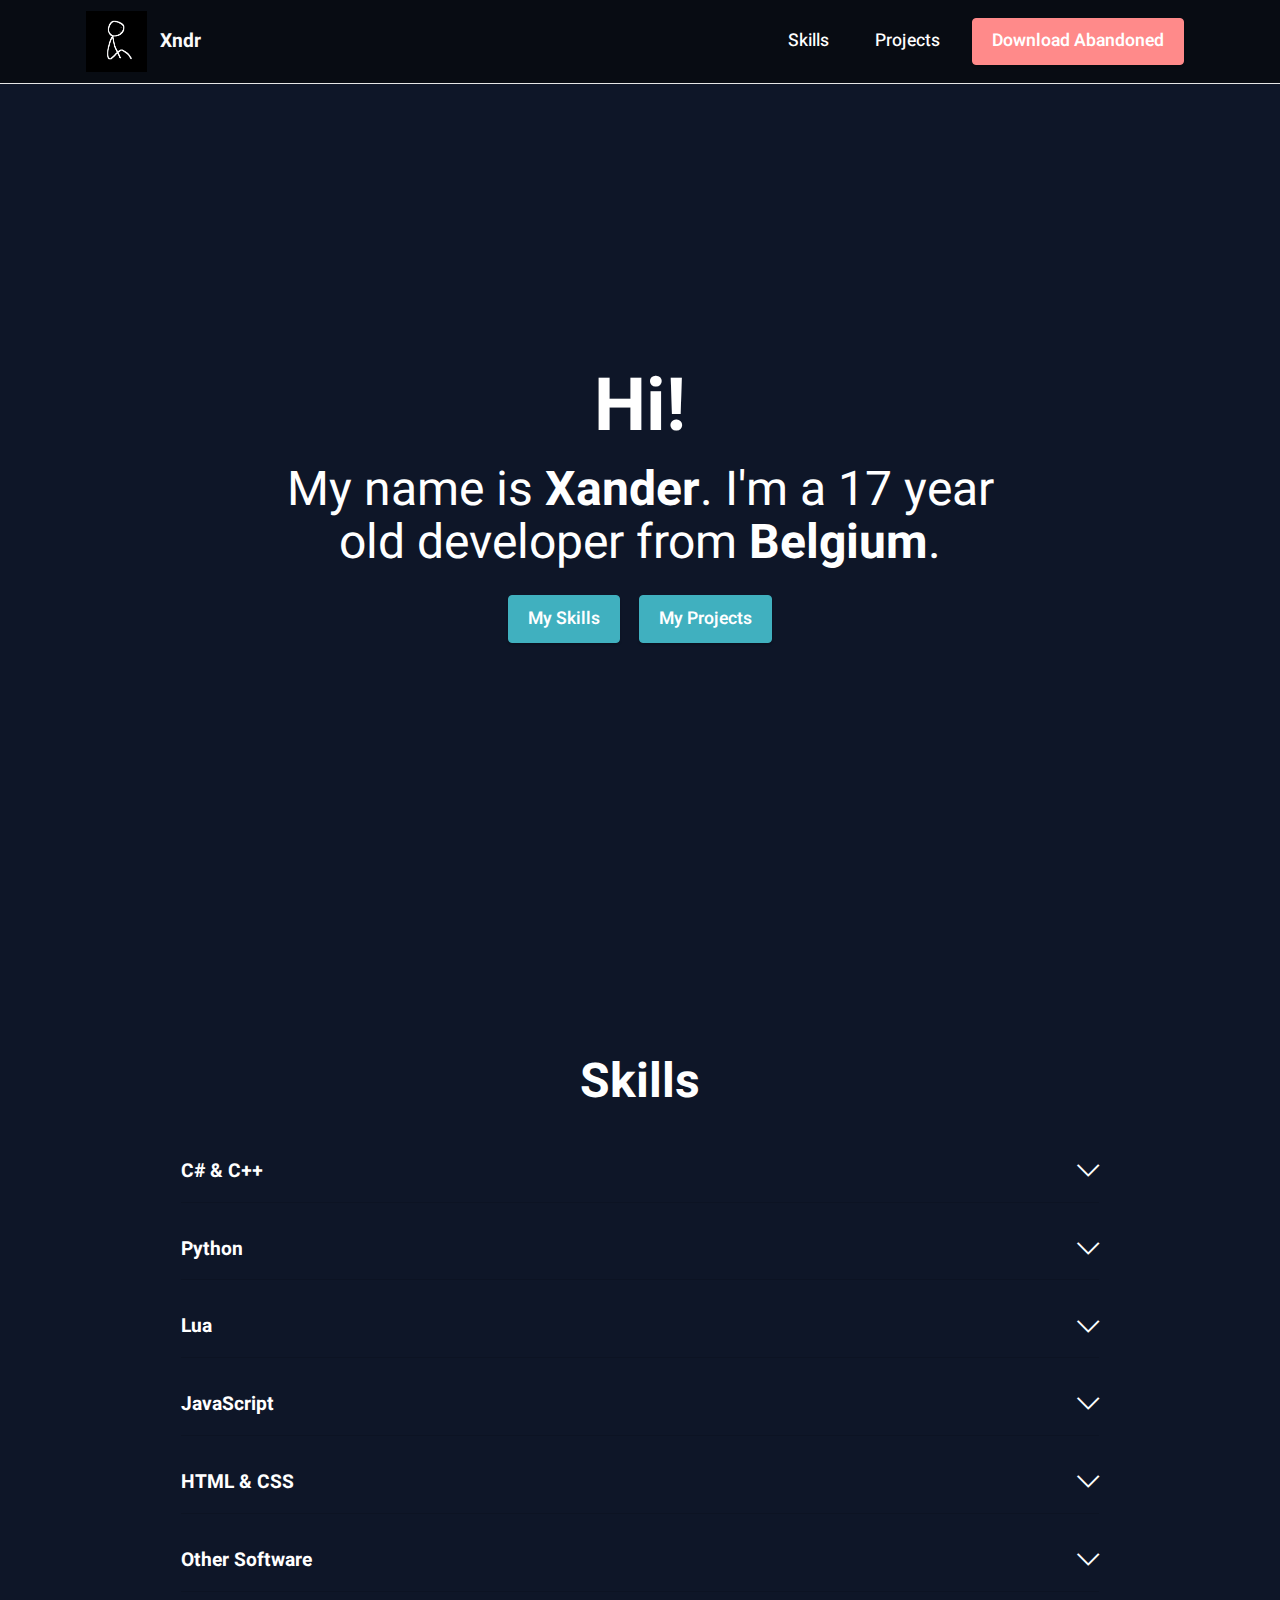
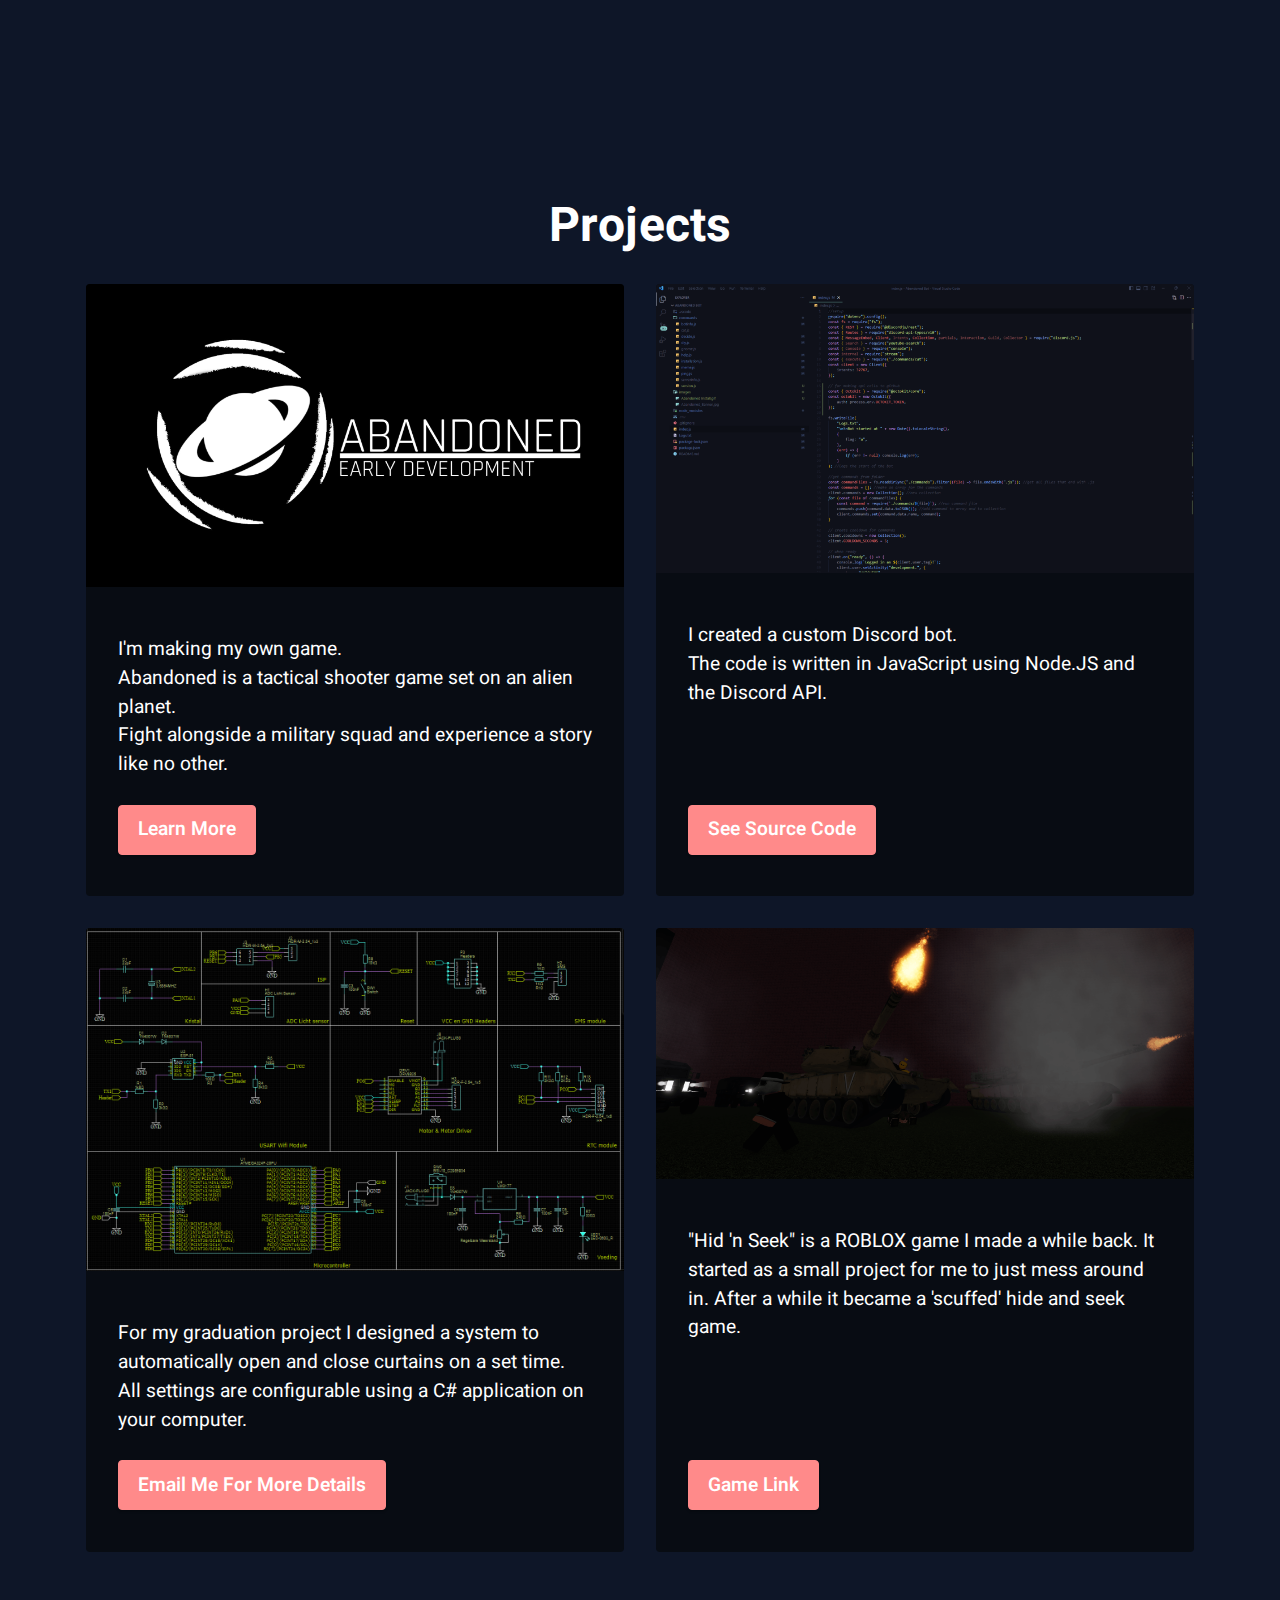
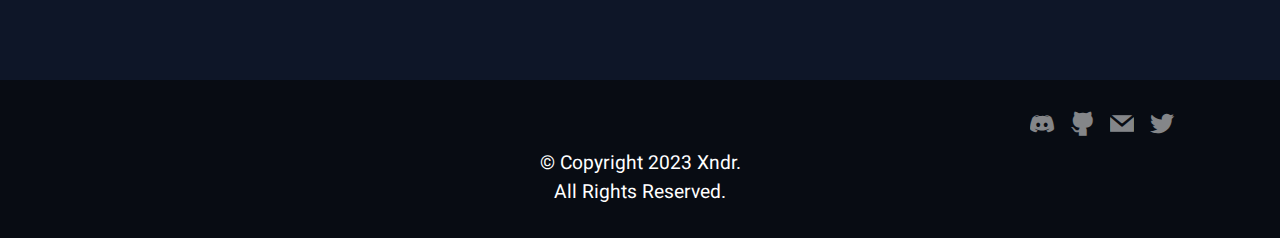
<file: index.html>
<!DOCTYPE html>
<html>
    <head>
        <!-- Site made with Mobirise Website Builder v5.8.14, https://mobirise.com -->
        <meta charset="UTF-8" />
        <meta http-equiv="X-UA-Compatible" content="IE=edge" />
        <meta name="generator" content="Mobirise v5.8.14, mobirise.com" />
        <meta name="viewport" content="width=device-width, initial-scale=1, minimum-scale=1" />
        <link rel="shortcut icon" href="assets/images/xndrpfp2-121x121.png" type="image/x-icon" />
        <meta name="description" content="" />

        <title>Home</title>
        <link rel="stylesheet" href="assets/web/assets/mobirise-icons2/mobirise2.css" />
        <link rel="stylesheet" href="assets/web/assets/mobirise-icons/mobirise-icons.css" />
        <link rel="stylesheet" href="assets/bootstrap/css/bootstrap.min.css" />
        <link rel="stylesheet" href="assets/bootstrap/css/bootstrap-grid.min.css" />
        <link rel="stylesheet" href="assets/bootstrap/css/bootstrap-reboot.min.css" />
        <link rel="stylesheet" href="assets/dropdown/css/style.css" />
        <link rel="stylesheet" href="assets/socicon/css/styles.css" />
        <link rel="stylesheet" href="assets/theme/css/style.css" />
        <link rel="preload" href="https://fonts.googleapis.com/css?family=Heebo:100,200,300,400,500,600,700,800,900&display=swap" as="style" onload="this.onload=null;this.rel='stylesheet'" />
        <noscript><link rel="stylesheet" href="https://fonts.googleapis.com/css?family=Heebo:100,200,300,400,500,600,700,800,900&display=swap" /></noscript>
        <link rel="preload" as="style" href="assets/mobirise/css/mbr-additional.css" />
        <link rel="stylesheet" href="assets/mobirise/css/mbr-additional.css" type="text/css" />
    </head>
    <body>
        <section data-bs-version="5.1" class="menu cid-s48OLK6784" once="menu" id="menu1-h">
            <nav class="navbar navbar-dropdown navbar-fixed-top navbar-expand-lg">
                <div class="container">
                    <div class="navbar-brand">
                        <span class="navbar-logo">
                            <a href="index.html">
                                <img src="assets/images/xndrpfp2-121x121.png" alt="Xndr" style="height: 3.8rem" />
                            </a>
                        </span>
                        <span class="navbar-caption-wrap"><a class="navbar-caption text-white text-primary display-7" href="index.html">Xndr</a></span>
                    </div>
                    <button
                        class="navbar-toggler"
                        type="button"
                        data-toggle="collapse"
                        data-bs-toggle="collapse"
                        data-target="#navbarSupportedContent"
                        data-bs-target="#navbarSupportedContent"
                        aria-controls="navbarNavAltMarkup"
                        aria-expanded="false"
                        aria-label="Toggle navigation"
                    >
                        <div class="hamburger">
                            <span></span>
                            <span></span>
                            <span></span>
                            <span></span>
                        </div>
                    </button>
                    <div class="collapse navbar-collapse" id="navbarSupportedContent">
                        <ul class="navbar-nav nav-dropdown" data-app-modern-menu="true">
                            <li class="nav-item"><a class="nav-link link text-primary display-4" href="index.html#content17-o">Skills</a></li>
                            <li class="nav-item"><a class="nav-link link text-primary display-4" href="index.html#gallery1-l">Projects</a></li>
                        </ul>

                        <div class="navbar-buttons mbr-section-btn">
                            <a class="btn btn-secondary display-4" href="https://github.com/Xndr2/Abandoned-Releases/releases" target="_blank"> Download Abandoned</a>
                        </div>
                    </div>
                </div>
            </nav>
        </section>

        <section data-bs-version="5.1" class="header1 cid-s48MCQYojq mbr-fullscreen" id="header1-f">
            <div class="align-center container">
                <div class="row justify-content-center">
                    <div class="col-12 col-lg-8">
                        <h1 class="mbr-section-title mbr-fonts-style mb-3 display-1"><strong>Hi!</strong><br /></h1>

                        <p class="mbr-text mbr-fonts-style display-2">My name is <strong>Xander</strong>. I'm a 17 year old developer from <strong>Belgium</strong>.</p>
                        <div class="mbr-section-btn mt-3">
                            <a class="btn btn-success display-4" href="index.html#content17-o">My Skills</a> <a class="btn btn-success display-4" href="index.html#gallery1-l">My Projects</a>
                        </div>
                    </div>
                </div>
            </div>
        </section>

        <section data-bs-version="5.1" class="content17 cid-tIem3xOlEu" id="content17-o">
            <div class="container">
                <div class="row justify-content-center">
                    <div class="col-12 col-md-10">
                        <div class="section-head align-center mb-4">
                            <h3 class="mbr-section-title mb-0 mbr-fonts-style display-2">
                                <strong>Skills</strong>
                            </h3>
                        </div>

                        <div id="bootstrap-toggle" class="toggle-panel accordionStyles tab-content">
                            <div class="card mb-3">
                                <div class="card-header" role="tab" id="headingOne">
                                    <a
                                        role="button"
                                        class="collapsed panel-title text-black"
                                        data-toggle="collapse"
                                        data-bs-toggle="collapse"
                                        data-core=""
                                        href="#collapse1_1"
                                        aria-expanded="false"
                                        aria-controls="collapse1"
                                    >
                                        <h6 class="panel-title-edit mbr-fonts-style mb-0 display-7"><strong>C# &amp; C++</strong></h6>
                                        <span class="sign mbr-iconfont mbri-arrow-down"></span>
                                    </a>
                                </div>
                                <div id="collapse1_1" class="panel-collapse noScroll collapse" role="tabpanel" aria-labelledby="headingOne">
                                    <div class="panel-body">
                                        <p class="mbr-fonts-style panel-text display-7">Used for game development<br />C# in the last 2 years of high school</p>
                                    </div>
                                </div>
                            </div>
                            <div class="card mb-3">
                                <div class="card-header" role="tab" id="headingTwo">
                                    <a
                                        role="button"
                                        class="collapsed panel-title text-black"
                                        data-toggle="collapse"
                                        data-bs-toggle="collapse"
                                        data-core=""
                                        href="#collapse2_1"
                                        aria-expanded="false"
                                        aria-controls="collapse2"
                                    >
                                        <h6 class="panel-title-edit mbr-fonts-style mb-0 display-7"><strong>Python</strong></h6>
                                        <span class="sign mbr-iconfont mbri-arrow-down"></span>
                                    </a>
                                </div>
                                <div id="collapse2_1" class="panel-collapse noScroll collapse" role="tabpanel" aria-labelledby="headingTwo">
                                    <div class="panel-body">
                                        <p class="mbr-fonts-style panel-text display-7">Sorting large amounts of data<br />Also used to make small games</p>
                                    </div>
                                </div>
                            </div>
                            <div class="card mb-3">
                                <div class="card-header" role="tab" id="headingThree">
                                    <a
                                        role="button"
                                        class="collapsed panel-title text-black"
                                        data-toggle="collapse"
                                        data-bs-toggle="collapse"
                                        data-core=""
                                        href="#collapse3_1"
                                        aria-expanded="false"
                                        aria-controls="collapse3"
                                    >
                                        <h6 class="panel-title-edit mbr-fonts-style mb-0 display-7"><strong>Lua</strong></h6>
                                        <span class="sign mbr-iconfont mbri-arrow-down"></span>
                                    </a>
                                </div>
                                <div id="collapse3_1" class="panel-collapse noScroll collapse" role="tabpanel" aria-labelledby="headingThree">
                                    <div class="panel-body">
                                        <p class="mbr-fonts-style panel-text display-7">ROBLOX game development</p>
                                    </div>
                                </div>
                            </div>
                            <div class="card mb-3">
                                <div class="card-header" role="tab" id="headingThree">
                                    <a
                                        role="button"
                                        class="collapsed panel-title text-black"
                                        data-toggle="collapse"
                                        data-bs-toggle="collapse"
                                        data-core=""
                                        href="#collapse4_1"
                                        aria-expanded="false"
                                        aria-controls="collapse4"
                                    >
                                        <h6 class="panel-title-edit mbr-fonts-style mb-0 display-7"><strong>JavaScript</strong></h6>
                                        <span class="sign mbr-iconfont mbri-arrow-down"></span>
                                    </a>
                                </div>
                                <div id="collapse4_1" class="panel-collapse noScroll collapse" role="tabpanel" aria-labelledby="headingThree">
                                    <div class="panel-body">
                                        <p class="mbr-fonts-style panel-text display-7">Discord Bots with Node.JS and the Discord API</p>
                                    </div>
                                </div>
                            </div>
                            <div class="card mb-3">
                                <div class="card-header" role="tab" id="headingThree">
                                    <a
                                        role="button"
                                        class="collapsed panel-title text-black"
                                        data-toggle="collapse"
                                        data-bs-toggle="collapse"
                                        data-core=""
                                        href="#collapse5_1"
                                        aria-expanded="false"
                                        aria-controls="collapse5"
                                    >
                                        <h6 class="panel-title-edit mbr-fonts-style mb-0 display-7"><strong>HTML &amp; CSS</strong></h6>
                                        <span class="mbr-iconfont mobi-mbri-arrow-down mobi-mbri"></span>
                                    </a>
                                </div>
                                <div id="collapse5_1" class="panel-collapse noScroll collapse" role="tabpanel" aria-labelledby="headingThree">
                                    <div class="panel-body">
                                        <p class="mbr-fonts-style panel-text display-7">Web development</p>
                                    </div>
                                </div>
                            </div>
                            <div class="card mb-3">
                                <div class="card-header" role="tab" id="headingThree">
                                    <a
                                        role="button"
                                        class="collapsed panel-title text-black"
                                        data-toggle="collapse"
                                        data-bs-toggle="collapse"
                                        data-core=""
                                        href="#collapse6_1"
                                        aria-expanded="false"
                                        aria-controls="collapse6"
                                    >
                                        <h6 class="panel-title-edit mbr-fonts-style mb-0 display-7"><strong>Other Software</strong></h6>
                                        <span class="mbr-iconfont mobi-mbri-arrow-down mobi-mbri"></span>
                                    </a>
                                </div>
                                <div id="collapse6_1" class="panel-collapse noScroll collapse" role="tabpanel" aria-labelledby="headingThree">
                                    <div class="panel-body">
                                        <p class="mbr-fonts-style panel-text display-7">
                                            Visual Studio Code<br />Visual Studio 2022 &amp; 2019<br />Atmel Studio<br />Unity<br />Unreal Engine<br />.NET Framework &amp; Core<br />Git<br />
                                        </p>
                                    </div>
                                </div>
                            </div>
                        </div>
                    </div>
                </div>
            </div>
        </section>

        <section data-bs-version="5.1" class="gallery1 cid-tIeh60wToG" id="gallery1-l">
            <div class="container">
                <div class="mbr-section-head">
                    <h4 class="mbr-section-title mbr-fonts-style align-center mb-0 display-2">
                        <strong>Projects</strong>
                    </h4>
                </div>
                <div class="row mt-4">
                    <div class="item features-image сol-12 col-md-6 col-lg-6 active">
                        <div class="item-wrapper">
                            <div class="item-img">
                                <img src="assets/images/abandoned-banner-1-1900x1069.jpg" alt="Mobirise Website Builder" data-slide-to="0" data-bs-slide-to="0" />
                            </div>
                            <div class="item-content">
                                <p class="mbr-text mbr-fonts-style mt-3 display-7">
                                    I'm making my own game.<br />Abandoned is a tactical shooter game set on an alien planet.<br />Fight alongside a military squad and&nbsp;experience a story like no
                                    other.<br />
                                </p>
                            </div>
                            <div class="mbr-section-btn item-footer mt-2"><a href="https://discord.gg/CAhVGsAW7H" class="btn item-btn btn-secondary display-7" target="_blank">Learn More</a></div>
                        </div>
                    </div>
                    <div class="item features-image сol-12 col-md-6 col-lg-6">
                        <div class="item-wrapper">
                            <div class="item-img">
                                <img src="assets/images/screenshot-2023-06-13-152023-1900x1020.png" alt="Mobirise Website Builder" data-slide-to="1" data-bs-slide-to="1" />
                            </div>
                            <div class="item-content">
                                <p class="mbr-text mbr-fonts-style mt-3 display-7">I created a custom Discord bot.<br />The code is written in JavaScript using Node.JS and the Discord API.</p>
                            </div>
                            <div class="mbr-section-btn item-footer mt-2">
                                <a href="https://github.com/Xndr2/Abandoned-Bot" class="btn item-btn btn-secondary display-7" target="_blank">See Source Code</a>
                            </div>
                        </div>
                    </div>
                    <div class="item features-image сol-12 col-md-6 col-lg-6">
                        <div class="item-wrapper">
                            <div class="item-img">
                                <img src="assets/images/schemagip-modified-1298x828.png" alt="Mobirise Website Builder" data-slide-to="2" data-bs-slide-to="2" />
                            </div>
                            <div class="item-content">
                                <p class="mbr-text mbr-fonts-style mt-3 display-7">
                                    For my graduation project I designed a system to automatically open and close curtains on a set time. All settings are&nbsp;configurable using a C# application on
                                    your computer.
                                </p>
                            </div>
                            <div class="mbr-section-btn item-footer mt-2"><a href="mailto:moermanxander@gmail.com" class="btn item-btn btn-secondary display-7">Email Me For More Details</a></div>
                        </div>
                    </div>
                    <div class="item features-image сol-12 col-md-6 col-lg-6">
                        <div class="item-wrapper">
                            <div class="item-img">
                                <img src="assets/images/hideseek2-1914x892.png" alt="Mobirise Website Builder" data-slide-to="3" data-bs-slide-to="3" />
                            </div>
                            <div class="item-content">
                                <p class="mbr-text mbr-fonts-style mt-3 display-7">
                                    "Hid 'n Seek" is a ROBLOX game I made a while back. It started as a small project for me to just mess around in. After a while it became a 'scuffed' hide and seek
                                    game.
                                </p>
                            </div>
                            <div class="mbr-section-btn item-footer mt-2">
                                <a href="https://www.roblox.com/games/10308895482/Hidn-Seek" class="btn item-btn btn-secondary display-7" target="_blank">Game Link</a>
                            </div>
                        </div>
                    </div>
                </div>
            </div>
        </section>

        <section data-bs-version="5.1" class="footer3 cid-s48P1Icc8J" once="footers" id="footer3-i">
            <div class="container">
                <div class="media-container-row align-center mbr-white">
                    <div class="row social-row">
                        <div class="social-list align-right pb-2">
                            <div class="soc-item">
                                <a href="https://discord.gg/CAhVGsAW7H" target="_blank">
                                    <span class="mbr-iconfont mbr-iconfont-social socicon-discord socicon"></span>
                                </a>
                            </div>
                            <div class="soc-item">
                                <a href="https://github.com/Xndr2" target="_blank"><span class="mbr-iconfont mbr-iconfont-social socicon-github socicon"></span></a>
                            </div>
                            <div class="soc-item">
                                <a href="mailto:moermanxander@gmail.com">
                                    <span class="mbr-iconfont mbr-iconfont-social socicon-mail socicon"></span>
                                </a>
                            </div>
                            <div class="soc-item">
                                <a href="https://twitter.com/Xndr___" target="_blank">
                                    <span class="mbr-iconfont mbr-iconfont-social socicon-twitter socicon"></span>
                                </a>
                            </div>
                        </div>
                    </div>
                    <div class="row row-copirayt">
                        <p class="mbr-text mb-0 mbr-fonts-style mbr-white align-center display-7">© Copyright 2023 Xndr.<br />All Rights Reserved.</p>
                    </div>
                </div>
            </div>
        </section>
        <script src="assets/bootstrap/js/bootstrap.bundle.min.js"></script>
        <script src="assets/smoothscroll/smooth-scroll.js"></script>
        <script src="assets/ytplayer/index.js"></script>
        <script src="assets/mbr-switch-arrow/mbr-switch-arrow.js"></script>
        <script src="assets/dropdown/js/navbar-dropdown.js"></script>
        <script src="assets/theme/js/script.js"></script>
    </body>
</html>
</file>
<file: assets/web/assets/mobirise-icons2/mobirise2.css>
@font-face {
  font-family: 'Moririse2';
  font-display: swap;
  src:  url('mobirise2.eot?f2bix4');
  src:  url('mobirise2.eot?f2bix4#iefix') format('embedded-opentype'),
    url('mobirise2.ttf?f2bix4') format('truetype'),
    url('mobirise2.woff?f2bix4') format('woff'),
    url('mobirise2.svg?f2bix4#mobirise2') format('svg');
  font-weight: normal;
  font-style: normal;
}

[class^="mobi-"], [class*=" mobi-"] {
  /* use !important to prevent issues with browser extensions that change fonts */
  font-family: 'Moririse2' !important;
  speak: none;
  font-style: normal;
  font-weight: normal;
  font-variant: normal;
  text-transform: none;
  line-height: 1;

  /* Better Font Rendering =========== */
  -webkit-font-smoothing: antialiased;
  -moz-osx-font-smoothing: grayscale;
}

.mobi-mbri-add-submenu:before {
  content: "\e900";
}
.mobi-mbri-alert:before {
  content: "\e901";
}
.mobi-mbri-align-center:before {
  content: "\e902";
}
.mobi-mbri-align-justify:before {
  content: "\e903";
}
.mobi-mbri-align-left:before {
  content: "\e904";
}
.mobi-mbri-align-right:before {
  content: "\e905";
}
.mobi-mbri-android:before {
  content: "\e906";
}
.mobi-mbri-apple:before {
  content: "\e907";
}
.mobi-mbri-arrow-down:before {
  content: "\e908";
}
.mobi-mbri-arrow-next:before {
  content: "\e909";
}
.mobi-mbri-arrow-prev:before {
  content: "\e90a";
}
.mobi-mbri-arrow-up:before {
  content: "\e90b";
}
.mobi-mbri-bold:before {
  content: "\e90c";
}
.mobi-mbri-bookmark:before {
  content: "\e90d";
}
.mobi-mbri-bootstrap:before {
  content: "\e90e";
}
.mobi-mbri-briefcase:before {
  content: "\e90f";
}
.mobi-mbri-browse:before {
  content: "\e910";
}
.mobi-mbri-bulleted-list:before {
  content: "\e911";
}
.mobi-mbri-calendar:before {
  content: "\e912";
}
.mobi-mbri-camera:before {
  content: "\e913";
}
.mobi-mbri-cart-add:before {
  content: "\e914";
}
.mobi-mbri-cart-full:before {
  content: "\e915";
}
.mobi-mbri-cash:before {
  content: "\e916";
}
.mobi-mbri-change-style:before {
  content: "\e917";
}
.mobi-mbri-chat:before {
  content: "\e918";
}
.mobi-mbri-clock:before {
  content: "\e919";
}
.mobi-mbri-close:before {
  content: "\e91a";
}
.mobi-mbri-cloud:before {
  content: "\e91b";
}
.mobi-mbri-code:before {
  content: "\e91c";
}
.mobi-mbri-contact-form:before {
  content: "\e91d";
}
.mobi-mbri-credit-card:before {
  content: "\e91e";
}
.mobi-mbri-cursor-click:before {
  content: "\e91f";
}
.mobi-mbri-cust-feedback:before {
  content: "\e920";
}
.mobi-mbri-database:before {
  content: "\e921";
}
.mobi-mbri-delivery:before {
  content: "\e922";
}
.mobi-mbri-desktop:before {
  content: "\e923";
}
.mobi-mbri-devices:before {
  content: "\e924";
}
.mobi-mbri-down:before {
  content: "\e925";
}
.mobi-mbri-download-2:before {
  content: "\e926";
}
.mobi-mbri-download:before {
  content: "\e927";
}
.mobi-mbri-drag-n-drop-2:before {
  content: "\e928";
}
.mobi-mbri-drag-n-drop:before {
  content: "\e929";
}
.mobi-mbri-edit-2:before {
  content: "\e92a";
}
.mobi-mbri-edit:before {
  content: "\e92b";
}
.mobi-mbri-error:before {
  content: "\e92c";
}
.mobi-mbri-extension:before {
  content: "\e92d";
}
.mobi-mbri-features:before {
  content: "\e92e";
}
.mobi-mbri-file:before {
  content: "\e92f";
}
.mobi-mbri-flag:before {
  content: "\e930";
}
.mobi-mbri-folder:before {
  content: "\e931";
}
.mobi-mbri-gift:before {
  content: "\e932";
}
.mobi-mbri-github:before {
  content: "\e933";
}
.mobi-mbri-globe-2:before {
  content: "\e934";
}
.mobi-mbri-globe:before {
  content: "\e935";
}
.mobi-mbri-growing-chart:before {
  content: "\e936";
}
.mobi-mbri-hearth:before {
  content: "\e937";
}
.mobi-mbri-help:before {
  content: "\e938";
}
.mobi-mbri-home:before {
  content: "\e939";
}
.mobi-mbri-hot-cup:before {
  content: "\e93a";
}
.mobi-mbri-idea:before {
  content: "\e93b";
}
.mobi-mbri-image-gallery:before {
  content: "\e93c";
}
.mobi-mbri-image-slider:before {
  content: "\e93d";
}
.mobi-mbri-info:before {
  content: "\e93e";
}
.mobi-mbri-italic:before {
  content: "\e93f";
}
.mobi-mbri-key:before {
  content: "\e940";
}
.mobi-mbri-laptop:before {
  content: "\e941";
}
.mobi-mbri-layers:before {
  content: "\e942";
}
.mobi-mbri-left-right:before {
  content: "\e943";
}
.mobi-mbri-left:before {
  content: "\e944";
}
.mobi-mbri-letter:before {
  content: "\e945";
}
.mobi-mbri-like:before {
  content: "\e946";
}
.mobi-mbri-link:before {
  content: "\e947";
}
.mobi-mbri-lock:before {
  content: "\e948";
}
.mobi-mbri-login:before {
  content: "\e949";
}
.mobi-mbri-logout:before {
  content: "\e94a";
}
.mobi-mbri-magic-stick:before {
  content: "\e94b";
}
.mobi-mbri-map-pin:before {
  content: "\e94c";
}
.mobi-mbri-menu:before {
  content: "\e94d";
}
.mobi-mbri-mobile-2:before {
  content: "\e94e";
}
.mobi-mbri-mobile-horizontal:before {
  content: "\e94f";
}
.mobi-mbri-mobile:before {
  content: "\e950";
}
.mobi-mbri-mobirise:before {
  content: "\e951";
}
.mobi-mbri-more-horizontal:before {
  content: "\e952";
}
.mobi-mbri-more-vertical:before {
  content: "\e953";
}
.mobi-mbri-music:before {
  content: "\e954";
}
.mobi-mbri-new-file:before {
  content: "\e955";
}
.mobi-mbri-numbered-list:before {
  content: "\e956";
}
.mobi-mbri-opened-folder:before {
  content: "\e957";
}
.mobi-mbri-pages:before {
  content: "\e958";
}
.mobi-mbri-paper-plane:before {
  content: "\e959";
}
.mobi-mbri-paperclip:before {
  content: "\e95a";
}
.mobi-mbri-phone:before {
  content: "\e95b";
}
.mobi-mbri-photo:before {
  content: "\e95c";
}
.mobi-mbri-photos:before {
  content: "\e95d";
}
.mobi-mbri-pin:before {
  content: "\e95e";
}
.mobi-mbri-play:before {
  content: "\e95f";
}
.mobi-mbri-plus:before {
  content: "\e960";
}
.mobi-mbri-preview:before {
  content: "\e961";
}
.mobi-mbri-print:before {
  content: "\e962";
}
.mobi-mbri-protect:before {
  content: "\e963";
}
.mobi-mbri-question:before {
  content: "\e964";
}
.mobi-mbri-quote-left:before {
  content: "\e965";
}
.mobi-mbri-quote-right:before {
  content: "\e966";
}
.mobi-mbri-redo:before {
  content: "\e967";
}
.mobi-mbri-refresh:before {
  content: "\e968";
}
.mobi-mbri-responsive-2:before {
  content: "\e969";
}
.mobi-mbri-responsive:before {
  content: "\e96a";
}
.mobi-mbri-right:before {
  content: "\e96b";
}
.mobi-mbri-rocket:before {
  content: "\e96c";
}
.mobi-mbri-sad-face:before {
  content: "\e96d";
}
.mobi-mbri-sale:before {
  content: "\e96e";
}
.mobi-mbri-save:before {
  content: "\e96f";
}
.mobi-mbri-search:before {
  content: "\e970";
}
.mobi-mbri-setting-2:before {
  content: "\e971";
}
.mobi-mbri-setting-3:before {
  content: "\e972";
}
.mobi-mbri-setting:before {
  content: "\e973";
}
.mobi-mbri-share:before {
  content: "\e974";
}
.mobi-mbri-shopping-bag:before {
  content: "\e975";
}
.mobi-mbri-shopping-basket:before {
  content: "\e976";
}
.mobi-mbri-shopping-cart:before {
  content: "\e977";
}
.mobi-mbri-sites:before {
  content: "\e978";
}
.mobi-mbri-smile-face:before {
  content: "\e979";
}
.mobi-mbri-speed:before {
  content: "\e97a";
}
.mobi-mbri-star:before {
  content: "\e97b";
}
.mobi-mbri-success:before {
  content: "\e97c";
}
.mobi-mbri-sun:before {
  content: "\e97d";
}
.mobi-mbri-sun2:before {
  content: "\e97e";
}
.mobi-mbri-tablet-vertical:before {
  content: "\e97f";
}
.mobi-mbri-tablet:before {
  content: "\e980";
}
.mobi-mbri-target:before {
  content: "\e981";
}
.mobi-mbri-timer:before {
  content: "\e982";
}
.mobi-mbri-to-ftp:before {
  content: "\e983";
}
.mobi-mbri-to-local-drive:before {
  content: "\e984";
}
.mobi-mbri-touch-swipe:before {
  content: "\e985";
}
.mobi-mbri-touch:before {
  content: "\e986";
}
.mobi-mbri-trash:before {
  content: "\e987";
}
.mobi-mbri-underline:before {
  content: "\e988";
}
.mobi-mbri-undo:before {
  content: "\e989";
}
.mobi-mbri-unlink:before {
  content: "\e98a";
}
.mobi-mbri-unlock:before {
  content: "\e98b";
}
.mobi-mbri-up-down:before {
  content: "\e98c";
}
.mobi-mbri-up:before {
  content: "\e98d";
}
.mobi-mbri-update:before {
  content: "\e98e";
}
.mobi-mbri-upload-2:before {
  content: "\e98f";
}
.mobi-mbri-upload:before {
  content: "\e990";
}
.mobi-mbri-user-2:before {
  content: "\e991";
}
.mobi-mbri-user:before {
  content: "\e992";
}
.mobi-mbri-users:before {
  content: "\e993";
}
.mobi-mbri-video-play:before {
  content: "\e994";
}
.mobi-mbri-video:before {
  content: "\e995";
}
.mobi-mbri-watch:before {
  content: "\e996";
}
.mobi-mbri-website-theme-2:before {
  content: "\e997";
}
.mobi-mbri-website-theme:before {
  content: "\e998";
}
.mobi-mbri-wifi:before {
  content: "\e999";
}
.mobi-mbri-windows:before {
  content: "\e99a";
}
.mobi-mbri-zoom-in:before {
  content: "\e99b";
}
.mobi-mbri-zoom-out:before {
  content: "\e99c";
}
</file>
<file: assets/web/assets/mobirise-icons/mobirise-icons.css>
@font-face {
  font-family: 'MobiriseIcons';
  src:  url('mobirise-icons.eot?spat4u');
  src:  url('mobirise-icons.eot?spat4u#iefix') format('embedded-opentype'),
    url('mobirise-icons.ttf?spat4u') format('truetype'),
    url('mobirise-icons.woff?spat4u') format('woff'),
    url('mobirise-icons.svg?spat4u#MobiriseIcons') format('svg');
  font-weight: normal;
  font-style: normal;
  font-display: swap;
}

[class^="mbri-"], [class*=" mbri-"] {
  /* use !important to prevent issues with browser extensions that change fonts */
  font-family: MobiriseIcons !important;
  speak: none;
  font-style: normal;
  font-weight: normal;
  font-variant: normal;
  text-transform: none;
  line-height: 1;

  /* Better Font Rendering =========== */
  -webkit-font-smoothing: antialiased;
  -moz-osx-font-smoothing: grayscale;
}

.mbri-add-submenu:before {
  content: "\e900";
}
.mbri-alert:before {
  content: "\e901";
}
.mbri-align-center:before {
  content: "\e902";
}
.mbri-align-justify:before {
  content: "\e903";
}
.mbri-align-left:before {
  content: "\e904";
}
.mbri-align-right:before {
  content: "\e905";
}
.mbri-android:before {
  content: "\e906";
}
.mbri-apple:before {
  content: "\e907";
}
.mbri-arrow-down:before {
  content: "\e908";
}
.mbri-arrow-next:before {
  content: "\e909";
}
.mbri-arrow-prev:before {
  content: "\e90a";
}
.mbri-arrow-up:before {
  content: "\e90b";
}
.mbri-bold:before {
  content: "\e90c";
}
.mbri-bookmark:before {
  content: "\e90d";
}
.mbri-bootstrap:before {
  content: "\e90e";
}
.mbri-briefcase:before {
  content: "\e90f";
}
.mbri-browse:before {
  content: "\e910";
}
.mbri-bulleted-list:before {
  content: "\e911";
}
.mbri-calendar:before {
  content: "\e912";
}
.mbri-camera:before {
  content: "\e913";
}
.mbri-cart-add:before {
  content: "\e914";
}
.mbri-cart-full:before {
  content: "\e915";
}
.mbri-cash:before {
  content: "\e916";
}
.mbri-change-style:before {
  content: "\e917";
}
.mbri-chat:before {
  content: "\e918";
}
.mbri-clock:before {
  content: "\e919";
}
.mbri-close:before {
  content: "\e91a";
}
.mbri-cloud:before {
  content: "\e91b";
}
.mbri-code:before {
  content: "\e91c";
}
.mbri-contact-form:before {
  content: "\e91d";
}
.mbri-credit-card:before {
  content: "\e91e";
}
.mbri-cursor-click:before {
  content: "\e91f";
}
.mbri-cust-feedback:before {
  content: "\e920";
}
.mbri-database:before {
  content: "\e921";
}
.mbri-delivery:before {
  content: "\e922";
}
.mbri-desktop:before {
  content: "\e923";
}
.mbri-devices:before {
  content: "\e924";
}
.mbri-down:before {
  content: "\e925";
}
.mbri-download:before {
  content: "\e989";
}
.mbri-drag-n-drop:before {
  content: "\e927";
}
.mbri-drag-n-drop2:before {
  content: "\e928";
}
.mbri-edit:before {
  content: "\e929";
}
.mbri-edit2:before {
  content: "\e92a";
}
.mbri-error:before {
  content: "\e92b";
}
.mbri-extension:before {
  content: "\e92c";
}
.mbri-features:before {
  content: "\e92d";
}
.mbri-file:before {
  content: "\e92e";
}
.mbri-flag:before {
  content: "\e92f";
}
.mbri-folder:before {
  content: "\e930";
}
.mbri-gift:before {
  content: "\e931";
}
.mbri-github:before {
  content: "\e932";
}
.mbri-globe:before {
  content: "\e933";
}
.mbri-globe-2:before {
  content: "\e934";
}
.mbri-growing-chart:before {
  content: "\e935";
}
.mbri-hearth:before {
  content: "\e936";
}
.mbri-help:before {
  content: "\e937";
}
.mbri-home:before {
  content: "\e938";
}
.mbri-hot-cup:before {
  content: "\e939";
}
.mbri-idea:before {
  content: "\e93a";
}
.mbri-image-gallery:before {
  content: "\e93b";
}
.mbri-image-slider:before {
  content: "\e93c";
}
.mbri-info:before {
  content: "\e93d";
}
.mbri-italic:before {
  content: "\e93e";
}
.mbri-key:before {
  content: "\e93f";
}
.mbri-laptop:before {
  content: "\e940";
}
.mbri-layers:before {
  content: "\e941";
}
.mbri-left-right:before {
  content: "\e942";
}
.mbri-left:before {
  content: "\e943";
}
.mbri-letter:before {
  content: "\e944";
}
.mbri-like:before {
  content: "\e945";
}
.mbri-link:before {
  content: "\e946";
}
.mbri-lock:before {
  content: "\e947";
}
.mbri-login:before {
  content: "\e948";
}
.mbri-logout:before {
  content: "\e949";
}
.mbri-magic-stick:before {
  content: "\e94a";
}
.mbri-map-pin:before {
  content: "\e94b";
}
.mbri-menu:before {
  content: "\e94c";
}
.mbri-mobile:before {
  content: "\e94d";
}
.mbri-mobile2:before {
  content: "\e94e";
}
.mbri-mobirise:before {
  content: "\e94f";
}
.mbri-more-horizontal:before {
  content: "\e950";
}
.mbri-more-vertical:before {
  content: "\e951";
}
.mbri-music:before {
  content: "\e952";
}
.mbri-new-file:before {
  content: "\e953";
}
.mbri-numbered-list:before {
  content: "\e954";
}
.mbri-opened-folder:before {
  content: "\e955";
}
.mbri-pages:before {
  content: "\e956";
}
.mbri-paper-plane:before {
  content: "\e957";
}
.mbri-paperclip:before {
  content: "\e958";
}
.mbri-photo:before {
  content: "\e959";
}
.mbri-photos:before {
  content: "\e95a";
}
.mbri-pin:before {
  content: "\e95b";
}
.mbri-play:before {
  content: "\e95c";
}
.mbri-plus:before {
  content: "\e95d";
}
.mbri-preview:before {
  content: "\e95e";
}
.mbri-print:before {
  content: "\e95f";
}
.mbri-protect:before {
  content: "\e960";
}
.mbri-question:before {
  content: "\e961";
}
.mbri-quote-left:before {
  content: "\e962";
}
.mbri-quote-right:before {
  content: "\e963";
}
.mbri-refresh:before {
  content: "\e964";
}
.mbri-responsive:before {
  content: "\e965";
}
.mbri-right:before {
  content: "\e966";
}
.mbri-rocket:before {
  content: "\e967";
}
.mbri-sad-face:before {
  content: "\e968";
}
.mbri-sale:before {
  content: "\e969";
}
.mbri-save:before {
  content: "\e96a";
}
.mbri-search:before {
  content: "\e96b";
}
.mbri-setting:before {
  content: "\e96c";
}
.mbri-setting2:before {
  content: "\e96d";
}
.mbri-setting3:before {
  content: "\e96e";
}
.mbri-share:before {
  content: "\e96f";
}
.mbri-shopping-bag:before {
  content: "\e970";
}
.mbri-shopping-basket:before {
  content: "\e971";
}
.mbri-shopping-cart:before {
  content: "\e972";
}
.mbri-sites:before {
  content: "\e973";
}
.mbri-smile-face:before {
  content: "\e974";
}
.mbri-speed:before {
  content: "\e975";
}
.mbri-star:before {
  content: "\e976";
}
.mbri-success:before {
  content: "\e977";
}
.mbri-sun:before {
  content: "\e978";
}
.mbri-sun2:before {
  content: "\e979";
}
.mbri-tablet:before {
  content: "\e97a";
}
.mbri-tablet-vertical:before {
  content: "\e97b";
}
.mbri-target:before {
  content: "\e97c";
}
.mbri-timer:before {
  content: "\e97d";
}
.mbri-to-ftp:before {
  content: "\e97e";
}
.mbri-to-local-drive:before {
  content: "\e97f";
}
.mbri-touch-swipe:before {
  content: "\e980";
}
.mbri-touch:before {
  content: "\e981";
}
.mbri-trash:before {
  content: "\e982";
}
.mbri-underline:before {
  content: "\e983";
}
.mbri-unlink:before {
  content: "\e984";
}
.mbri-unlock:before {
  content: "\e985";
}
.mbri-up-down:before {
  content: "\e986";
}
.mbri-up:before {
  content: "\e987";
}
.mbri-update:before {
  content: "\e988";
}
.mbri-upload:before {
 content: "\e926"; 
}
.mbri-user:before {
  content: "\e98a";
}
.mbri-user2:before {
  content: "\e98b";
}
.mbri-users:before {
  content: "\e98c";
}
.mbri-video:before {
  content: "\e98d";
}
.mbri-video-play:before {
  content: "\e98e";
}
.mbri-watch:before {
  content: "\e98f";
}
.mbri-website-theme:before {
  content: "\e990";
}
.mbri-wifi:before {
  content: "\e991";
}
.mbri-windows:before {
  content: "\e992";
}
.mbri-zoom-out:before {
  content: "\e993";
}
.mbri-redo:before {
  content: "\e994";
}
.mbri-undo:before {
  content: "\e995";
}
</file>
<file: assets/dropdown/css/style.css>
.navbar-dropdown {
  left: 0;
  padding: 0;
  position: absolute;
  right: 0;
  top: 0;
  transition: all 0.45s ease;
  z-index: 1030;
  background: #282828; }
  .navbar-dropdown .navbar-logo {
    margin-right: 0.8rem;
    transition: margin 0.3s ease-in-out;
    vertical-align: middle; }
    .navbar-dropdown .navbar-logo img {
      height: 3.125rem;
      transition: all 0.3s ease-in-out; }
    .navbar-dropdown .navbar-logo.mbr-iconfont {
      font-size: 3.125rem;
      line-height: 3.125rem; }
  .navbar-dropdown .navbar-caption {
    font-weight: 700;
    white-space: normal;
    vertical-align: -4px;
    line-height: 3.125rem !important; }
    .navbar-dropdown .navbar-caption, .navbar-dropdown .navbar-caption:hover {
      color: inherit;
      text-decoration: none; }
  .navbar-dropdown .mbr-iconfont + .navbar-caption {
    vertical-align: -1px; }
  .navbar-dropdown.navbar-fixed-top {
    position: fixed; }
  .navbar-dropdown .navbar-brand span {
    vertical-align: -4px; }
  .navbar-dropdown.bg-color.transparent {
    background: none; }
  .navbar-dropdown.navbar-short .navbar-brand {
    padding: 0.625rem 0; }
    .navbar-dropdown.navbar-short .navbar-brand span {
      vertical-align: -1px; }
  .navbar-dropdown.navbar-short .navbar-caption {
    line-height: 2.375rem !important;
    vertical-align: -2px; }
  .navbar-dropdown.navbar-short .navbar-logo {
    margin-right: 0.5rem; }
    .navbar-dropdown.navbar-short .navbar-logo img {
      height: 2.375rem; }
    .navbar-dropdown.navbar-short .navbar-logo.mbr-iconfont {
      font-size: 2.375rem;
      line-height: 2.375rem; }
  .navbar-dropdown.navbar-short .mbr-table-cell {
    height: 3.625rem; }
  .navbar-dropdown .navbar-close {
    left: 0.6875rem;
    position: fixed;
    top: 0.75rem;
    z-index: 1000; }
  .navbar-dropdown .hamburger-icon {
    content: "";
    display: inline-block;
    vertical-align: middle;
    width: 16px;
    -webkit-box-shadow: 0 -6px 0 1px #282828,0 0 0 1px #282828,0 6px 0 1px #282828;
    -moz-box-shadow: 0 -6px 0 1px #282828,0 0 0 1px #282828,0 6px 0 1px #282828;
    box-shadow: 0 -6px 0 1px #282828,0 0 0 1px #282828,0 6px 0 1px #282828; }

.dropdown-menu .dropdown-toggle[data-toggle="dropdown-submenu"]::after {
  border-bottom: 0.35em solid transparent;
  border-left: 0.35em solid;
  border-right: 0;
  border-top: 0.35em solid transparent;
  margin-left: 0.3rem; }

.dropdown-menu .dropdown-item:focus {
  outline: 0; }

.nav-dropdown {
  font-size: 0.75rem;
  font-weight: 500;
  height: auto !important; }
  .nav-dropdown .nav-btn {
    padding-left: 1rem; }
  .nav-dropdown .link {
    margin: .667em 1.667em;
    font-weight: 500;
    padding: 0;
    transition: color .2s ease-in-out; }
    .nav-dropdown .link.dropdown-toggle {
      margin-right: 2.583em; }
      .nav-dropdown .link.dropdown-toggle::after {
        margin-left: .25rem;
        border-top: 0.35em solid;
        border-right: 0.35em solid transparent;
        border-left: 0.35em solid transparent;
        border-bottom: 0; }
      .nav-dropdown .link.dropdown-toggle[aria-expanded="true"] {
        margin: 0;
        padding: 0.667em 3.263em  0.667em 1.667em; }
  .nav-dropdown .link::after,
  .nav-dropdown .dropdown-item::after {
    color: inherit; }
  .nav-dropdown .btn {
    font-size: 0.75rem;
    font-weight: 700;
    letter-spacing: 0;
    margin-bottom: 0;
    padding-left: 1.25rem;
    padding-right: 1.25rem; }
  .nav-dropdown .dropdown-menu {
    border-radius: 0;
    border: 0;
    left: 0;
    margin: 0;
    padding-bottom: 1.25rem;
    padding-top: 1.25rem;
    position: relative; }
  .nav-dropdown .dropdown-submenu {
    margin-left: 0.125rem;
    top: 0; }
  .nav-dropdown .dropdown-item {
    font-weight: 500;
    line-height: 2;
    padding: 0.3846em 4.615em 0.3846em 1.5385em;
    position: relative;
    transition: color .2s ease-in-out, background-color .2s ease-in-out; }
    .nav-dropdown .dropdown-item::after {
      margin-top: -0.3077em;
      position: absolute;
      right: 1.1538em;
      top: 50%; }
    .nav-dropdown .dropdown-item:focus, .nav-dropdown .dropdown-item:hover {
      background: none; }

@media (max-width: 767px) {
  .nav-dropdown.navbar-toggleable-sm {
    bottom: 0;
    display: none;
    left: 0;
    overflow-x: hidden;
    position: fixed;
    top: 0;
    transform: translateX(-100%);
    -ms-transform: translateX(-100%);
    -webkit-transform: translateX(-100%);
    width: 18.75rem;
    z-index: 999; } }
.nav-dropdown.navbar-toggleable-xl {
  bottom: 0;
  display: none;
  left: 0;
  overflow-x: hidden;
  position: fixed;
  top: 0;
  transform: translateX(-100%);
  -ms-transform: translateX(-100%);
  -webkit-transform: translateX(-100%);
  width: 18.75rem;
  z-index: 999; }

.nav-dropdown-sm {
  display: block !important;
  overflow-x: hidden;
  overflow: auto;
  padding-top: 3.875rem; }
  .nav-dropdown-sm::after {
    content: "";
    display: block;
    height: 3rem;
    width: 100%; }
  .nav-dropdown-sm.collapse.in ~ .navbar-close {
    display: block !important; }
  .nav-dropdown-sm.collapsing, .nav-dropdown-sm.collapse.in {
    transform: translateX(0);
    -ms-transform: translateX(0);
    -webkit-transform: translateX(0);
    transition: all 0.25s ease-out;
    -webkit-transition: all 0.25s ease-out;
    background: #282828; }
  .nav-dropdown-sm.collapsing[aria-expanded="false"] {
    transform: translateX(-100%);
    -ms-transform: translateX(-100%);
    -webkit-transform: translateX(-100%); }
  .nav-dropdown-sm .nav-item {
    display: block;
    margin-left: 0 !important;
    padding-left: 0; }
  .nav-dropdown-sm .link,
  .nav-dropdown-sm .dropdown-item {
    border-top: 1px dotted rgba(255, 255, 255, 0.1);
    font-size: 0.8125rem;
    line-height: 1.6;
    margin: 0 !important;
    padding: 0.875rem 2.4rem 0.875rem 1.5625rem !important;
    position: relative;
    white-space: normal; }
    .nav-dropdown-sm .link:focus, .nav-dropdown-sm .link:hover,
    .nav-dropdown-sm .dropdown-item:focus,
    .nav-dropdown-sm .dropdown-item:hover {
      background: rgba(0, 0, 0, 0.2) !important;
      color: #c0a375; }
  .nav-dropdown-sm .nav-btn {
    position: relative;
    padding: 1.5625rem 1.5625rem 0 1.5625rem; }
    .nav-dropdown-sm .nav-btn::before {
      border-top: 1px dotted rgba(255, 255, 255, 0.1);
      content: "";
      left: 0;
      position: absolute;
      top: 0;
      width: 100%; }
    .nav-dropdown-sm .nav-btn + .nav-btn {
      padding-top: 0.625rem; }
      .nav-dropdown-sm .nav-btn + .nav-btn::before {
        display: none; }
  .nav-dropdown-sm .btn {
    padding: 0.625rem 0; }
  .nav-dropdown-sm .dropdown-toggle[data-toggle="dropdown-submenu"]::after {
    margin-left: .25rem;
    border-top: 0.35em solid;
    border-right: 0.35em solid transparent;
    border-left: 0.35em solid transparent;
    border-bottom: 0; }
  .nav-dropdown-sm .dropdown-toggle[data-toggle="dropdown-submenu"][aria-expanded="true"]::after {
    border-top: 0;
    border-right: 0.35em solid transparent;
    border-left: 0.35em solid transparent;
    border-bottom: 0.35em solid; }
  .nav-dropdown-sm .dropdown-menu {
    margin: 0;
    padding: 0;
    position: relative;
    top: 0;
    left: 0;
    width: 100%;
    border: 0;
    float: none;
    border-radius: 0;
    background: none; }
  .nav-dropdown-sm .dropdown-submenu {
    left: 100%;
    margin-left: 0.125rem;
    margin-top: -1.25rem;
    top: 0; }

.navbar-toggleable-sm .nav-dropdown .dropdown-menu {
  position: absolute; }

.navbar-toggleable-sm .nav-dropdown .dropdown-submenu {
  left: 100%;
  margin-left: 0.125rem;
  margin-top: -1.25rem;
  top: 0; }

.navbar-toggleable-sm.opened .nav-dropdown .dropdown-menu {
  position: relative; }

.navbar-toggleable-sm.opened .nav-dropdown .dropdown-submenu {
  left: 0;
  margin-left: 00rem;
  margin-top: 0rem;
  top: 0; }

.is-builder .nav-dropdown.collapsing {
  transition: none !important; }
</file>
<file: assets/socicon/css/styles.css>
@charset "UTF-8";

@font-face {
  font-family: 'Socicon';
  src:  url('../fonts/socicon.eot');
  src:  url('../fonts/socicon.eot?#iefix') format('embedded-opentype'),
    url('../fonts/socicon.woff2') format('woff2'),
    url('../fonts/socicon.ttf') format('truetype'),
    url('../fonts/socicon.woff') format('woff'),
    url('../fonts/socicon.svg#socicon') format('svg');
  font-weight: normal;
  font-style: normal;
  font-display: swap;
}

[data-icon]:before {
  font-family: "socicon" !important;
  content: attr(data-icon);
  font-style: normal !important;
  font-weight: normal !important;
  font-variant: normal !important;
  text-transform: none !important;
  speak: none;
  line-height: 1;
  -webkit-font-smoothing: antialiased;
  -moz-osx-font-smoothing: grayscale;
}

[class^="socicon-"], [class*=" socicon-"] {
  /* use !important to prevent issues with browser extensions that change fonts */
  font-family: 'Socicon' !important;
  speak: none;
  font-style: normal;
  font-weight: normal;
  font-variant: normal;
  text-transform: none;
  line-height: 1;

  /* Better Font Rendering =========== */
  -webkit-font-smoothing: antialiased;
  -moz-osx-font-smoothing: grayscale;
}

.socicon-eitaa:before {
  content: "\e97c";
}
.socicon-soroush:before {
  content: "\e97d";
}
.socicon-bale:before {
  content: "\e97e";
}
.socicon-zazzle:before {
  content: "\e97b";
}
.socicon-society6:before {
  content: "\e97a";
}
.socicon-redbubble:before {
  content: "\e979";
}
.socicon-avvo:before {
  content: "\e978";
}
.socicon-stitcher:before {
  content: "\e977";
}
.socicon-googlehangouts:before {
  content: "\e974";
}
.socicon-dlive:before {
  content: "\e975";
}
.socicon-vsco:before {
  content: "\e976";
}
.socicon-flipboard:before {
  content: "\e973";
}
.socicon-ubuntu:before {
  content: "\e958";
}
.socicon-artstation:before {
  content: "\e959";
}
.socicon-invision:before {
  content: "\e95a";
}
.socicon-torial:before {
  content: "\e95b";
}
.socicon-collectorz:before {
  content: "\e95c";
}
.socicon-seenthis:before {
  content: "\e95d";
}
.socicon-googleplaymusic:before {
  content: "\e95e";
}
.socicon-debian:before {
  content: "\e95f";
}
.socicon-filmfreeway:before {
  content: "\e960";
}
.socicon-gnome:before {
  content: "\e961";
}
.socicon-itchio:before {
  content: "\e962";
}
.socicon-jamendo:before {
  content: "\e963";
}
.socicon-mix:before {
  content: "\e964";
}
.socicon-sharepoint:before {
  content: "\e965";
}
.socicon-tinder:before {
  content: "\e966";
}
.socicon-windguru:before {
  content: "\e967";
}
.socicon-cdbaby:before {
  content: "\e968";
}
.socicon-elementaryos:before {
  content: "\e969";
}
.socicon-stage32:before {
  content: "\e96a";
}
.socicon-tiktok:before {
  content: "\e96b";
}
.socicon-gitter:before {
  content: "\e96c";
}
.socicon-letterboxd:before {
  content: "\e96d";
}
.socicon-threema:before {
  content: "\e96e";
}
.socicon-splice:before {
  content: "\e96f";
}
.socicon-metapop:before {
  content: "\e970";
}
.socicon-naver:before {
  content: "\e971";
}
.socicon-remote:before {
  content: "\e972";
}
.socicon-internet:before {
  content: "\e957";
}
.socicon-moddb:before {
  content: "\e94b";
}
.socicon-indiedb:before {
  content: "\e94c";
}
.socicon-traxsource:before {
  content: "\e94d";
}
.socicon-gamefor:before {
  content: "\e94e";
}
.socicon-pixiv:before {
  content: "\e94f";
}
.socicon-myanimelist:before {
  content: "\e950";
}
.socicon-blackberry:before {
  content: "\e951";
}
.socicon-wickr:before {
  content: "\e952";
}
.socicon-spip:before {
  content: "\e953";
}
.socicon-napster:before {
  content: "\e954";
}
.socicon-beatport:before {
  content: "\e955";
}
.socicon-hackerone:before {
  content: "\e956";
}
.socicon-hackernews:before {
  content: "\e946";
}
.socicon-smashwords:before {
  content: "\e947";
}
.socicon-kobo:before {
  content: "\e948";
}
.socicon-bookbub:before {
  content: "\e949";
}
.socicon-mailru:before {
  content: "\e94a";
}
.socicon-gitlab:before {
  content: "\e945";
}
.socicon-instructables:before {
  content: "\e944";
}
.socicon-portfolio:before {
  content: "\e943";
}
.socicon-codered:before {
  content: "\e940";
}
.socicon-origin:before {
  content: "\e941";
}
.socicon-nextdoor:before {
  content: "\e942";
}
.socicon-udemy:before {
  content: "\e93f";
}
.socicon-livemaster:before {
  content: "\e93e";
}
.socicon-crunchbase:before {
  content: "\e93b";
}
.socicon-homefy:before {
  content: "\e93c";
}
.socicon-calendly:before {
  content: "\e93d";
}
.socicon-realtor:before {
  content: "\e90f";
}
.socicon-tidal:before {
  content: "\e910";
}
.socicon-qobuz:before {
  content: "\e911";
}
.socicon-natgeo:before {
  content: "\e912";
}
.socicon-mastodon:before {
  content: "\e913";
}
.socicon-unsplash:before {
  content: "\e914";
}
.socicon-homeadvisor:before {
  content: "\e915";
}
.socicon-angieslist:before {
  content: "\e916";
}
.socicon-codepen:before {
  content: "\e917";
}
.socicon-slack:before {
  content: "\e918";
}
.socicon-openaigym:before {
  content: "\e919";
}
.socicon-logmein:before {
  content: "\e91a";
}
.socicon-fiverr:before {
  content: "\e91b";
}
.socicon-gotomeeting:before {
  content: "\e91c";
}
.socicon-aliexpress:before {
  content: "\e91d";
}
.socicon-guru:before {
  content: "\e91e";
}
.socicon-appstore:before {
  content: "\e91f";
}
.socicon-homes:before {
  content: "\e920";
}
.socicon-zoom:before {
  content: "\e921";
}
.socicon-alibaba:before {
  content: "\e922";
}
.socicon-craigslist:before {
  content: "\e923";
}
.socicon-wix:before {
  content: "\e924";
}
.socicon-redfin:before {
  content: "\e925";
}
.socicon-googlecalendar:before {
  content: "\e926";
}
.socicon-shopify:before {
  content: "\e927";
}
.socicon-freelancer:before {
  content: "\e928";
}
.socicon-seedrs:before {
  content: "\e929";
}
.socicon-bing:before {
  content: "\e92a";
}
.socicon-doodle:before {
  content: "\e92b";
}
.socicon-bonanza:before {
  content: "\e92c";
}
.socicon-squarespace:before {
  content: "\e92d";
}
.socicon-toptal:before {
  content: "\e92e";
}
.socicon-gust:before {
  content: "\e92f";
}
.socicon-ask:before {
  content: "\e930";
}
.socicon-trulia:before {
  content: "\e931";
}
.socicon-loomly:before {
  content: "\e932";
}
.socicon-ghost:before {
  content: "\e933";
}
.socicon-upwork:before {
  content: "\e934";
}
.socicon-fundable:before {
  content: "\e935";
}
.socicon-booking:before {
  content: "\e936";
}
.socicon-googlemaps:before {
  content: "\e937";
}
.socicon-zillow:before {
  content: "\e938";
}
.socicon-niconico:before {
  content: "\e939";
}
.socicon-toneden:before {
  content: "\e93a";
}
.socicon-augment:before {
  content: "\e908";
}
.socicon-bitbucket:before {
  content: "\e909";
}
.socicon-fyuse:before {
  content: "\e90a";
}
.socicon-yt-gaming:before {
  content: "\e90b";
}
.socicon-sketchfab:before {
  content: "\e90c";
}
.socicon-mobcrush:before {
  content: "\e90d";
}
.socicon-microsoft:before {
  content: "\e90e";
}
.socicon-pandora:before {
  content: "\e907";
}
.socicon-messenger:before {
  content: "\e906";
}
.socicon-gamewisp:before {
  content: "\e905";
}
.socicon-bloglovin:before {
  content: "\e904";
}
.socicon-tunein:before {
  content: "\e903";
}
.socicon-gamejolt:before {
  content: "\e901";
}
.socicon-trello:before {
  content: "\e902";
}
.socicon-spreadshirt:before {
  content: "\e900";
}
.socicon-500px:before {
  content: "\e000";
}
.socicon-8tracks:before {
  content: "\e001";
}
.socicon-airbnb:before {
  content: "\e002";
}
.socicon-alliance:before {
  content: "\e003";
}
.socicon-amazon:before {
  content: "\e004";
}
.socicon-amplement:before {
  content: "\e005";
}
.socicon-android:before {
  content: "\e006";
}
.socicon-angellist:before {
  content: "\e007";
}
.socicon-apple:before {
  content: "\e008";
}
.socicon-appnet:before {
  content: "\e009";
}
.socicon-baidu:before {
  content: "\e00a";
}
.socicon-bandcamp:before {
  content: "\e00b";
}
.socicon-battlenet:before {
  content: "\e00c";
}
.socicon-mixer:before {
  content: "\e00d";
}
.socicon-bebee:before {
  content: "\e00e";
}
.socicon-bebo:before {
  content: "\e00f";
}
.socicon-behance:before {
  content: "\e010";
}
.socicon-blizzard:before {
  content: "\e011";
}
.socicon-blogger:before {
  content: "\e012";
}
.socicon-buffer:before {
  content: "\e013";
}
.socicon-chrome:before {
  content: "\e014";
}
.socicon-coderwall:before {
  content: "\e015";
}
.socicon-curse:before {
  content: "\e016";
}
.socicon-dailymotion:before {
  content: "\e017";
}
.socicon-deezer:before {
  content: "\e018";
}
.socicon-delicious:before {
  content: "\e019";
}
.socicon-deviantart:before {
  content: "\e01a";
}
.socicon-diablo:before {
  content: "\e01b";
}
.socicon-digg:before {
  content: "\e01c";
}
.socicon-discord:before {
  content: "\e01d";
}
.socicon-disqus:before {
  content: "\e01e";
}
.socicon-douban:before {
  content: "\e01f";
}
.socicon-draugiem:before {
  content: "\e020";
}
.socicon-dribbble:before {
  content: "\e021";
}
.socicon-drupal:before {
  content: "\e022";
}
.socicon-ebay:before {
  content: "\e023";
}
.socicon-ello:before {
  content: "\e024";
}
.socicon-endomodo:before {
  content: "\e025";
}
.socicon-envato:before {
  content: "\e026";
}
.socicon-etsy:before {
  content: "\e027";
}
.socicon-facebook:before {
  content: "\e028";
}
.socicon-feedburner:before {
  content: "\e029";
}
.socicon-filmweb:before {
  content: "\e02a";
}
.socicon-firefox:before {
  content: "\e02b";
}
.socicon-flattr:before {
  content: "\e02c";
}
.socicon-flickr:before {
  content: "\e02d";
}
.socicon-formulr:before {
  content: "\e02e";
}
.socicon-forrst:before {
  content: "\e02f";
}
.socicon-foursquare:before {
  content: "\e030";
}
.socicon-friendfeed:before {
  content: "\e031";
}
.socicon-github:before {
  content: "\e032";
}
.socicon-goodreads:before {
  content: "\e033";
}
.socicon-google:before {
  content: "\e034";
}
.socicon-googlescholar:before {
  content: "\e035";
}
.socicon-googlegroups:before {
  content: "\e036";
}
.socicon-googlephotos:before {
  content: "\e037";
}
.socicon-googleplus:before {
  content: "\e038";
}
.socicon-grooveshark:before {
  content: "\e039";
}
.socicon-hackerrank:before {
  content: "\e03a";
}
.socicon-hearthstone:before {
  content: "\e03b";
}
.socicon-hellocoton:before {
  content: "\e03c";
}
.socicon-heroes:before {
  content: "\e03d";
}
.socicon-smashcast:before {
  content: "\e03e";
}
.socicon-horde:before {
  content: "\e03f";
}
.socicon-houzz:before {
  content: "\e040";
}
.socicon-icq:before {
  content: "\e041";
}
.socicon-identica:before {
  content: "\e042";
}
.socicon-imdb:before {
  content: "\e043";
}
.socicon-instagram:before {
  content: "\e044";
}
.socicon-issuu:before {
  content: "\e045";
}
.socicon-istock:before {
  content: "\e046";
}
.socicon-itunes:before {
  content: "\e047";
}
.socicon-keybase:before {
  content: "\e048";
}
.socicon-lanyrd:before {
  content: "\e049";
}
.socicon-lastfm:before {
  content: "\e04a";
}
.socicon-line:before {
  content: "\e04b";
}
.socicon-linkedin:before {
  content: "\e04c";
}
.socicon-livejournal:before {
  content: "\e04d";
}
.socicon-lyft:before {
  content: "\e04e";
}
.socicon-macos:before {
  content: "\e04f";
}
.socicon-mail:before {
  content: "\e050";
}
.socicon-medium:before {
  content: "\e051";
}
.socicon-meetup:before {
  content: "\e052";
}
.socicon-mixcloud:before {
  content: "\e053";
}
.socicon-modelmayhem:before {
  content: "\e054";
}
.socicon-mumble:before {
  content: "\e055";
}
.socicon-myspace:before {
  content: "\e056";
}
.socicon-newsvine:before {
  content: "\e057";
}
.socicon-nintendo:before {
  content: "\e058";
}
.socicon-npm:before {
  content: "\e059";
}
.socicon-odnoklassniki:before {
  content: "\e05a";
}
.socicon-openid:before {
  content: "\e05b";
}
.socicon-opera:before {
  content: "\e05c";
}
.socicon-outlook:before {
  content: "\e05d";
}
.socicon-overwatch:before {
  content: "\e05e";
}
.socicon-patreon:before {
  content: "\e05f";
}
.socicon-paypal:before {
  content: "\e060";
}
.socicon-periscope:before {
  content: "\e061";
}
.socicon-persona:before {
  content: "\e062";
}
.socicon-pinterest:before {
  content: "\e063";
}
.socicon-play:before {
  content: "\e064";
}
.socicon-player:before {
  content: "\e065";
}
.socicon-playstation:before {
  content: "\e066";
}
.socicon-pocket:before {
  content: "\e067";
}
.socicon-qq:before {
  content: "\e068";
}
.socicon-quora:before {
  content: "\e069";
}
.socicon-raidcall:before {
  content: "\e06a";
}
.socicon-ravelry:before {
  content: "\e06b";
}
.socicon-reddit:before {
  content: "\e06c";
}
.socicon-renren:before {
  content: "\e06d";
}
.socicon-researchgate:before {
  content: "\e06e";
}
.socicon-residentadvisor:before {
  content: "\e06f";
}
.socicon-reverbnation:before {
  content: "\e070";
}
.socicon-rss:before {
  content: "\e071";
}
.socicon-sharethis:before {
  content: "\e072";
}
.socicon-skype:before {
  content: "\e073";
}
.socicon-slideshare:before {
  content: "\e074";
}
.socicon-smugmug:before {
  content: "\e075";
}
.socicon-snapchat:before {
  content: "\e076";
}
.socicon-songkick:before {
  content: "\e077";
}
.socicon-soundcloud:before {
  content: "\e078";
}
.socicon-spotify:before {
  content: "\e079";
}
.socicon-stackexchange:before {
  content: "\e07a";
}
.socicon-stackoverflow:before {
  content: "\e07b";
}
.socicon-starcraft:before {
  content: "\e07c";
}
.socicon-stayfriends:before {
  content: "\e07d";
}
.socicon-steam:before {
  content: "\e07e";
}
.socicon-storehouse:before {
  content: "\e07f";
}
.socicon-strava:before {
  content: "\e080";
}
.socicon-streamjar:before {
  content: "\e081";
}
.socicon-stumbleupon:before {
  content: "\e082";
}
.socicon-swarm:before {
  content: "\e083";
}
.socicon-teamspeak:before {
  content: "\e084";
}
.socicon-teamviewer:before {
  content: "\e085";
}
.socicon-technorati:before {
  content: "\e086";
}
.socicon-telegram:before {
  content: "\e087";
}
.socicon-tripadvisor:before {
  content: "\e088";
}
.socicon-tripit:before {
  content: "\e089";
}
.socicon-triplej:before {
  content: "\e08a";
}
.socicon-tumblr:before {
  content: "\e08b";
}
.socicon-twitch:before {
  content: "\e08c";
}
.socicon-twitter:before {
  content: "\e08d";
}
.socicon-uber:before {
  content: "\e08e";
}
.socicon-ventrilo:before {
  content: "\e08f";
}
.socicon-viadeo:before {
  content: "\e090";
}
.socicon-viber:before {
  content: "\e091";
}
.socicon-viewbug:before {
  content: "\e092";
}
.socicon-vimeo:before {
  content: "\e093";
}
.socicon-vine:before {
  content: "\e094";
}
.socicon-vkontakte:before {
  content: "\e095";
}
.socicon-warcraft:before {
  content: "\e096";
}
.socicon-wechat:before {
  content: "\e097";
}
.socicon-weibo:before {
  content: "\e098";
}
.socicon-whatsapp:before {
  content: "\e099";
}
.socicon-wikipedia:before {
  content: "\e09a";
}
.socicon-windows:before {
  content: "\e09b";
}
.socicon-wordpress:before {
  content: "\e09c";
}
.socicon-wykop:before {
  content: "\e09d";
}
.socicon-xbox:before {
  content: "\e09e";
}
.socicon-xing:before {
  content: "\e09f";
}
.socicon-yahoo:before {
  content: "\e0a0";
}
.socicon-yammer:before {
  content: "\e0a1";
}
.socicon-yandex:before {
  content: "\e0a2";
}
.socicon-yelp:before {
  content: "\e0a3";
}
.socicon-younow:before {
  content: "\e0a4";
}
.socicon-youtube:before {
  content: "\e0a5";
}
.socicon-zapier:before {
  content: "\e0a6";
}
.socicon-zerply:before {
  content: "\e0a7";
}
.socicon-zomato:before {
  content: "\e0a8";
}
.socicon-zynga:before {
  content: "\e0a9";
}
</file>
<file: assets/theme/css/style.css>
@charset "UTF-8";
section {
  background-color: #ffffff;
}

body {
  font-style: normal;
  line-height: 1.5;
  font-weight: 400;
  color: #232323;
  position: relative;
}

button {
  background-color: transparent;
  border-color: transparent;
}

section,
.container,
.container-fluid {
  position: relative;
  word-wrap: break-word;
}

a.mbr-iconfont:hover {
  text-decoration: none;
}

.article .lead p,
.article .lead ul,
.article .lead ol,
.article .lead pre,
.article .lead blockquote {
  margin-bottom: 0;
}

a {
  font-style: normal;
  font-weight: 400;
  cursor: pointer;
}
a, a:hover {
  text-decoration: none;
}

.mbr-section-title {
  font-style: normal;
  line-height: 1.3;
}

.mbr-section-subtitle {
  line-height: 1.3;
}

.mbr-text {
  font-style: normal;
  line-height: 1.7;
}

h1,
h2,
h3,
h4,
h5,
h6,
.display-1,
.display-2,
.display-4,
.display-5,
.display-7,
span,
p,
a {
  line-height: 1;
  word-break: break-word;
  word-wrap: break-word;
  font-weight: 400;
}

b,
strong {
  font-weight: bold;
}

input:-webkit-autofill, input:-webkit-autofill:hover, input:-webkit-autofill:focus, input:-webkit-autofill:active {
  transition-delay: 9999s;
  -webkit-transition-property: background-color, color;
  transition-property: background-color, color;
}

textarea[type=hidden] {
  display: none;
}

section {
  background-position: 50% 50%;
  background-repeat: no-repeat;
  background-size: cover;
}
section .mbr-background-video,
section .mbr-background-video-preview {
  position: absolute;
  bottom: 0;
  left: 0;
  right: 0;
  top: 0;
}

.hidden {
  visibility: hidden;
}

.mbr-z-index20 {
  z-index: 20;
}

/*! Base colors */
.mbr-white {
  color: #ffffff;
}

.mbr-black {
  color: #111111;
}

.mbr-bg-white {
  background-color: #ffffff;
}

.mbr-bg-black {
  background-color: #000000;
}

/*! Text-aligns */
.align-left {
  text-align: left;
}

.align-center {
  text-align: center;
}

.align-right {
  text-align: right;
}

/*! Font-weight  */
.mbr-light {
  font-weight: 300;
}

.mbr-regular {
  font-weight: 400;
}

.mbr-semibold {
  font-weight: 500;
}

.mbr-bold {
  font-weight: 700;
}

/*! Media  */
.media-content {
  flex-basis: 100%;
}

.media-container-row {
  display: flex;
  flex-direction: row;
  flex-wrap: wrap;
  justify-content: center;
  align-content: center;
  align-items: start;
}
.media-container-row .media-size-item {
  width: 400px;
}

.media-container-column {
  display: flex;
  flex-direction: column;
  flex-wrap: wrap;
  justify-content: center;
  align-content: center;
  align-items: stretch;
}
.media-container-column > * {
  width: 100%;
}

@media (min-width: 992px) {
  .media-container-row {
    flex-wrap: nowrap;
  }
}
figure {
  margin-bottom: 0;
  overflow: hidden;
}

figure[mbr-media-size] {
  transition: width 0.1s;
}

img,
iframe {
  display: block;
  width: 100%;
}

.card {
  background-color: transparent;
  border: none;
}

.card-box {
  width: 100%;
}

.card-img {
  text-align: center;
  flex-shrink: 0;
  -webkit-flex-shrink: 0;
}

.media {
  max-width: 100%;
  margin: 0 auto;
}

.mbr-figure {
  align-self: center;
}

.media-container > div {
  max-width: 100%;
}

.mbr-figure img,
.card-img img {
  width: 100%;
}

@media (max-width: 991px) {
  .media-size-item {
    width: auto !important;
  }

  .media {
    width: auto;
  }

  .mbr-figure {
    width: 100% !important;
  }
}
/*! Buttons */
.mbr-section-btn {
  margin-left: -0.6rem;
  margin-right: -0.6rem;
  font-size: 0;
}

.btn {
  font-weight: 600;
  border-width: 1px;
  font-style: normal;
  margin: 0.6rem 0.6rem;
  white-space: normal;
  transition: all 0.2s ease-in-out;
  display: inline-flex;
  align-items: center;
  justify-content: center;
  word-break: break-word;
}

.btn-sm {
  font-weight: 600;
  letter-spacing: 0px;
  transition: all 0.3s ease-in-out;
}

.btn-md {
  font-weight: 600;
  letter-spacing: 0px;
  transition: all 0.3s ease-in-out;
}

.btn-lg {
  font-weight: 600;
  letter-spacing: 0px;
  transition: all 0.3s ease-in-out;
}

.btn-form {
  margin: 0;
}
.btn-form:hover {
  cursor: pointer;
}

nav .mbr-section-btn {
  margin-left: 0rem;
  margin-right: 0rem;
}

/*! Btn icon margin */
.btn .mbr-iconfont,
.btn.btn-sm .mbr-iconfont {
  order: 1;
  cursor: pointer;
  margin-left: 0.5rem;
  vertical-align: sub;
}

.btn.btn-md .mbr-iconfont,
.btn.btn-md .mbr-iconfont {
  margin-left: 0.8rem;
}

.mbr-regular {
  font-weight: 400;
}

.mbr-semibold {
  font-weight: 500;
}

.mbr-bold {
  font-weight: 700;
}

[type=submit] {
  -webkit-appearance: none;
}

/*! Full-screen */
.mbr-fullscreen .mbr-overlay {
  min-height: 100vh;
}

.mbr-fullscreen {
  display: flex;
  display: -moz-flex;
  display: -ms-flex;
  display: -o-flex;
  align-items: center;
  min-height: 100vh;
  padding-top: 3rem;
  padding-bottom: 3rem;
}

/*! Map */
.map {
  height: 25rem;
  position: relative;
}
.map iframe {
  width: 100%;
  height: 100%;
}

/*! Scroll to top arrow */
.mbr-arrow-up {
  bottom: 25px;
  right: 90px;
  position: fixed;
  text-align: right;
  z-index: 5000;
  color: #ffffff;
  font-size: 22px;
}

.mbr-arrow-up a {
  background: rgba(0, 0, 0, 0.2);
  border-radius: 50%;
  color: #fff;
  display: inline-block;
  height: 60px;
  width: 60px;
  border: 2px solid #fff;
  outline-style: none !important;
  position: relative;
  text-decoration: none;
  transition: all 0.3s ease-in-out;
  cursor: pointer;
  text-align: center;
}
.mbr-arrow-up a:hover {
  background-color: rgba(0, 0, 0, 0.4);
}
.mbr-arrow-up a i {
  line-height: 60px;
}

.mbr-arrow-up-icon {
  display: block;
  color: #fff;
}

.mbr-arrow-up-icon::before {
  content: "›";
  display: inline-block;
  font-family: serif;
  font-size: 22px;
  line-height: 1;
  font-style: normal;
  position: relative;
  top: 6px;
  left: -4px;
  transform: rotate(-90deg);
}

/*! Arrow Down */
.mbr-arrow {
  position: absolute;
  bottom: 45px;
  left: 50%;
  width: 60px;
  height: 60px;
  cursor: pointer;
  background-color: rgba(80, 80, 80, 0.5);
  border-radius: 50%;
  transform: translateX(-50%);
}
@media (max-width: 767px) {
  .mbr-arrow {
    display: none;
  }
}
.mbr-arrow > a {
  display: inline-block;
  text-decoration: none;
  outline-style: none;
  -webkit-animation: arrowdown 1.7s ease-in-out infinite;
          animation: arrowdown 1.7s ease-in-out infinite;
  color: #ffffff;
}
.mbr-arrow > a > i {
  position: absolute;
  top: -2px;
  left: 15px;
  font-size: 2rem;
}

#scrollToTop a i::before {
  content: "";
  position: absolute;
  display: block;
  border-bottom: 2.5px solid #fff;
  border-left: 2.5px solid #fff;
  width: 27.8%;
  height: 27.8%;
  left: 50%;
  top: 51%;
  transform: translateY(-30%) translateX(-50%) rotate(135deg);
}

@keyframes arrowdown {
  0% {
    transform: translateY(0px);
  }
  50% {
    transform: translateY(-5px);
  }
  100% {
    transform: translateY(0px);
  }
}
@-webkit-keyframes arrowdown {
  0% {
    transform: translateY(0px);
  }
  50% {
    transform: translateY(-5px);
  }
  100% {
    transform: translateY(0px);
  }
}
@media (max-width: 500px) {
  .mbr-arrow-up {
    left: 0;
    right: 0;
    text-align: center;
  }
}
/*Gradients animation*/
@keyframes gradient-animation {
  from {
    background-position: 0% 100%;
    -webkit-animation-timing-function: ease-in-out;
            animation-timing-function: ease-in-out;
  }
  to {
    background-position: 100% 0%;
    -webkit-animation-timing-function: ease-in-out;
            animation-timing-function: ease-in-out;
  }
}
@-webkit-keyframes gradient-animation {
  from {
    background-position: 0% 100%;
    -webkit-animation-timing-function: ease-in-out;
            animation-timing-function: ease-in-out;
  }
  to {
    background-position: 100% 0%;
    -webkit-animation-timing-function: ease-in-out;
            animation-timing-function: ease-in-out;
  }
}
.bg-gradient {
  background-size: 200% 200%;
  animation: gradient-animation 5s infinite alternate;
  -webkit-animation: gradient-animation 5s infinite alternate;
}

.menu .navbar-brand {
  display: -webkit-flex;
}
.menu .navbar-brand span {
  display: flex;
  display: -webkit-flex;
}
.menu .navbar-brand .navbar-caption-wrap {
  display: -webkit-flex;
}
.menu .navbar-brand .navbar-logo img {
  display: -webkit-flex;
  width: auto;
}
@media (min-width: 768px) and (max-width: 991px) {
  .menu .navbar-toggleable-sm .navbar-nav {
    display: -ms-flexbox;
  }
}
@media (max-width: 991px) {
  .menu .navbar-collapse {
    max-height: 93.5vh;
  }
  .menu .navbar-collapse.show {
    overflow: auto;
  }
}
@media (min-width: 992px) {
  .menu .navbar-nav.nav-dropdown {
    display: -webkit-flex;
  }
  .menu .navbar-toggleable-sm .navbar-collapse {
    display: -webkit-flex !important;
  }
  .menu .collapsed .navbar-collapse {
    max-height: 93.5vh;
  }
  .menu .collapsed .navbar-collapse.show {
    overflow: auto;
  }
}
@media (max-width: 767px) {
  .menu .navbar-collapse {
    max-height: 80vh;
  }
}

.nav-link .mbr-iconfont {
  margin-right: 0.5rem;
}

.navbar {
  display: -webkit-flex;
  -webkit-flex-wrap: wrap;
  -webkit-align-items: center;
  -webkit-justify-content: space-between;
}

.navbar-collapse {
  -webkit-flex-basis: 100%;
  -webkit-flex-grow: 1;
  -webkit-align-items: center;
}

.nav-dropdown .link {
  padding: 0.667em 1.667em !important;
  margin: 0 !important;
}

.nav {
  display: -webkit-flex;
  -webkit-flex-wrap: wrap;
}

.row {
  display: -webkit-flex;
  -webkit-flex-wrap: wrap;
}

.justify-content-center {
  -webkit-justify-content: center;
}

.form-inline {
  display: -webkit-flex;
}

.card-wrapper {
  -webkit-flex: 1;
}

.carousel-control {
  z-index: 10;
  display: -webkit-flex;
}

.carousel-controls {
  display: -webkit-flex;
}

.media {
  display: -webkit-flex;
}

.form-group:focus {
  outline: none;
}

.jq-selectbox__select {
  padding: 7px 0;
  position: relative;
}

.jq-selectbox__dropdown {
  overflow: hidden;
  border-radius: 10px;
  position: absolute;
  top: 100%;
  left: 0 !important;
  width: 100% !important;
}

.jq-selectbox__trigger-arrow {
  right: 0;
  transform: translateY(-50%);
}

.jq-selectbox li {
  padding: 1.07em 0.5em;
}

input[type=range] {
  padding-left: 0 !important;
  padding-right: 0 !important;
}

.modal-dialog,
.modal-content {
  height: 100%;
}

.modal-dialog .carousel-inner {
  height: calc(100vh - 1.75rem);
}
@media (max-width: 575px) {
  .modal-dialog .carousel-inner {
    height: calc(100vh - 1rem);
  }
}

.carousel-item {
  text-align: center;
}

.carousel-item img {
  margin: auto;
}

.navbar-toggler {
  align-self: flex-start;
  padding: 0.25rem 0.75rem;
  font-size: 1.25rem;
  line-height: 1;
  background: transparent;
  border: 1px solid transparent;
  border-radius: 0.25rem;
}

.navbar-toggler:focus,
.navbar-toggler:hover {
  text-decoration: none;
  box-shadow: none;
}

.navbar-toggler-icon {
  display: inline-block;
  width: 1.5em;
  height: 1.5em;
  vertical-align: middle;
  content: "";
  background: no-repeat center center;
  background-size: 100% 100%;
}

.navbar-toggler-left {
  position: absolute;
  left: 1rem;
}

.navbar-toggler-right {
  position: absolute;
  right: 1rem;
}

.card-img {
  width: auto;
}

.menu .navbar.collapsed:not(.beta-menu) {
  flex-direction: column;
}

.carousel-item.active,
.carousel-item-next,
.carousel-item-prev {
  display: flex;
}

.note-air-layout .dropup .dropdown-menu,
.note-air-layout .navbar-fixed-bottom .dropdown .dropdown-menu {
  bottom: initial !important;
}

html,
body {
  height: auto;
  min-height: 100vh;
}

.dropup .dropdown-toggle::after {
  display: none;
}

.form-asterisk {
  font-family: initial;
  position: absolute;
  top: -2px;
  font-weight: normal;
}

.form-control-label {
  position: relative;
  cursor: pointer;
  margin-bottom: 0.357em;
  padding: 0;
}

.alert {
  color: #ffffff;
  border-radius: 0;
  border: 0;
  font-size: 1.1rem;
  line-height: 1.5;
  margin-bottom: 1.875rem;
  padding: 1.25rem;
  position: relative;
  text-align: center;
}
.alert.alert-form::after {
  background-color: inherit;
  bottom: -7px;
  content: "";
  display: block;
  height: 14px;
  left: 50%;
  margin-left: -7px;
  position: absolute;
  transform: rotate(45deg);
  width: 14px;
}

.form-control {
  background-color: #ffffff;
  background-clip: border-box;
  color: #232323;
  line-height: 1rem !important;
  height: auto;
  padding: 0.6rem 1.2rem;
  transition: border-color 0.25s ease 0s;
  border: 1px solid transparent !important;
  border-radius: 4px;
  box-shadow: rgba(0, 0, 0, 0.07) 0px 1px 1px 0px, rgba(0, 0, 0, 0.07) 0px 1px 3px 0px, rgba(0, 0, 0, 0.03) 0px 0px 0px 1px;
}
.form-active .form-control:invalid {
  border-color: red;
}

form .row {
  margin-left: -0.6rem;
  margin-right: -0.6rem;
}
form .row [class*=col] {
  padding-left: 0.6rem;
  padding-right: 0.6rem;
}

form .mbr-section-btn {
  margin: 0;
  padding-left: 0.6rem;
  padding-right: 0.6rem;
}

form .btn {
  display: flex;
  padding: 0.6rem 1.2rem;
  margin: 0;
}

form .form-check-input {
  margin-top: 0.5;
}

textarea.form-control {
  line-height: 1.5rem !important;
}

.form-group {
  margin-bottom: 1.2rem;
}

.form-control,
form .btn {
  min-height: 48px;
}

.gdpr-block label span.textGDPR input[name=gdpr] {
  top: 7px;
}

.form-control:focus {
  box-shadow: none;
}

:focus {
  outline: none;
}

.mbr-overlay {
  background-color: #000;
  bottom: 0;
  left: 0;
  opacity: 0.5;
  position: absolute;
  right: 0;
  top: 0;
  z-index: 0;
  pointer-events: none;
}

blockquote {
  font-style: italic;
  padding: 3rem;
  font-size: 1.09rem;
  position: relative;
  border-left: 3px solid;
}

ul,
ol,
pre,
blockquote {
  margin-bottom: 2.3125rem;
}

.mt-4 {
  margin-top: 2rem !important;
}

.mb-4 {
  margin-bottom: 2rem !important;
}

@media (min-width: 992px) {
  .container {
    padding-left: 16px;
    padding-right: 16px;
  }

  .row {
    margin-left: -16px;
    margin-right: -16px;
  }
  .row > [class*=col] {
    padding-left: 16px;
    padding-right: 16px;
  }
}
@media (min-width: 768px) {
  .container-fluid {
    padding-left: 32px;
    padding-right: 32px;
  }
}
@media (min-width: 768px) and (max-width: 991px) {
  .mbr-container {
    padding-left: 32px;
    padding-right: 32px;
  }
}
@media (max-width: 767px) {
  .mbr-container {
    padding-left: 16px;
    padding-right: 16px;
  }
}
.card-wrapper,
.item-wrapper {
  overflow: hidden;
}

.app-video-wrapper > img {
  opacity: 1;
}

.item {
  position: relative;
}

.dropdown-menu .dropdown-menu {
  left: 100%;
}

.dropdown-item + .dropdown-menu {
  display: none;
}

.dropdown-item:hover + .dropdown-menu,
.dropdown-menu:hover {
  display: block;
}

@media (min-aspect-ratio: 16/9) {
  .mbr-video-foreground {
    height: 300% !important;
    top: -100% !important;
  }
}
@media (max-aspect-ratio: 16/9) {
  .mbr-video-foreground {
    width: 300% !important;
    left: -100% !important;
  }
}.engine {
	position: absolute;
	text-indent: -2400px;
	text-align: center;
	padding: 0;
	top: 0;
	left: -2400px;
}
</file>
<file: assets/mobirise/css/mbr-additional.css>
body {
  font-family: Jost;
}
.display-1 {
  font-family: 'Heebo', sans-serif;
  font-size: 4.6rem;
  line-height: 1.1;
}
.display-1 > .mbr-iconfont {
  font-size: 5.75rem;
}
.display-2 {
  font-family: 'Heebo', sans-serif;
  font-size: 3rem;
  line-height: 1.1;
}
.display-2 > .mbr-iconfont {
  font-size: 3.75rem;
}
.display-4 {
  font-family: 'Heebo', sans-serif;
  font-size: 1.1rem;
  line-height: 1.5;
}
.display-4 > .mbr-iconfont {
  font-size: 1.375rem;
}
.display-5 {
  font-family: 'Heebo', sans-serif;
  font-size: 2.2rem;
  line-height: 1.5;
}
.display-5 > .mbr-iconfont {
  font-size: 2.75rem;
}
.display-7 {
  font-family: 'Heebo', sans-serif;
  font-size: 1.2rem;
  line-height: 1.5;
}
.display-7 > .mbr-iconfont {
  font-size: 1.5rem;
}
/* ---- Fluid typography for mobile devices ---- */
/* 1.4 - font scale ratio ( bootstrap == 1.42857 ) */
/* 100vw - current viewport width */
/* (48 - 20)  48 == 48rem == 768px, 20 == 20rem == 320px(minimal supported viewport) */
/* 0.65 - min scale variable, may vary */
@media (max-width: 992px) {
  .display-1 {
    font-size: 3.68rem;
  }
}
@media (max-width: 768px) {
  .display-1 {
    font-size: 3.22rem;
    font-size: calc( 2.26rem + (4.6 - 2.26) * ((100vw - 20rem) / (48 - 20)));
    line-height: calc( 1.1 * (2.26rem + (4.6 - 2.26) * ((100vw - 20rem) / (48 - 20))));
  }
  .display-2 {
    font-size: 2.4rem;
    font-size: calc( 1.7rem + (3 - 1.7) * ((100vw - 20rem) / (48 - 20)));
    line-height: calc( 1.3 * (1.7rem + (3 - 1.7) * ((100vw - 20rem) / (48 - 20))));
  }
  .display-4 {
    font-size: 0.88rem;
    font-size: calc( 1.0350000000000001rem + (1.1 - 1.0350000000000001) * ((100vw - 20rem) / (48 - 20)));
    line-height: calc( 1.4 * (1.0350000000000001rem + (1.1 - 1.0350000000000001) * ((100vw - 20rem) / (48 - 20))));
  }
  .display-5 {
    font-size: 1.76rem;
    font-size: calc( 1.42rem + (2.2 - 1.42) * ((100vw - 20rem) / (48 - 20)));
    line-height: calc( 1.4 * (1.42rem + (2.2 - 1.42) * ((100vw - 20rem) / (48 - 20))));
  }
  .display-7 {
    font-size: 0.96rem;
    font-size: calc( 1.07rem + (1.2 - 1.07) * ((100vw - 20rem) / (48 - 20)));
    line-height: calc( 1.4 * (1.07rem + (1.2 - 1.07) * ((100vw - 20rem) / (48 - 20))));
  }
}
/* Buttons */
.btn {
  padding: 0.6rem 1.2rem;
  border-radius: 4px;
}
.btn-sm {
  padding: 0.6rem 1.2rem;
  border-radius: 4px;
}
.btn-md {
  padding: 0.6rem 1.2rem;
  border-radius: 4px;
}
.btn-lg {
  padding: 1rem 2.6rem;
  border-radius: 4px;
}
.bg-primary {
  background-color: #ffffff !important;
}
.bg-success {
  background-color: #40b0bf !important;
}
.bg-info {
  background-color: #47b5ed !important;
}
.bg-warning {
  background-color: #ffe161 !important;
}
.bg-danger {
  background-color: #ff9966 !important;
}
.btn-primary,
.btn-primary:active {
  background-color: #ffffff !important;
  border-color: #ffffff !important;
  color: #808080 !important;
  box-shadow: 0 2px 2px 0 rgba(0, 0, 0, 0.2);
}
.btn-primary:hover,
.btn-primary:focus,
.btn-primary.focus,
.btn-primary.active {
  color: #545454 !important;
  background-color: #d4d4d4 !important;
  border-color: #d4d4d4 !important;
  box-shadow: 0 2px 5px 0 rgba(0, 0, 0, 0.2);
}
.btn-primary.disabled,
.btn-primary:disabled {
  color: #808080 !important;
  background-color: #d4d4d4 !important;
  border-color: #d4d4d4 !important;
}
.btn-secondary,
.btn-secondary:active {
  background-color: #ff8a8a !important;
  border-color: #ff8a8a !important;
  color: #ffffff !important;
  box-shadow: 0 2px 2px 0 rgba(0, 0, 0, 0.2);
}
.btn-secondary:hover,
.btn-secondary:focus,
.btn-secondary.focus,
.btn-secondary.active {
  color: #ffffff !important;
  background-color: #ff3333 !important;
  border-color: #ff3333 !important;
  box-shadow: 0 2px 5px 0 rgba(0, 0, 0, 0.2);
}
.btn-secondary.disabled,
.btn-secondary:disabled {
  color: #ffffff !important;
  background-color: #ff3333 !important;
  border-color: #ff3333 !important;
}
.btn-info,
.btn-info:active {
  background-color: #47b5ed !important;
  border-color: #47b5ed !important;
  color: #ffffff !important;
  box-shadow: 0 2px 2px 0 rgba(0, 0, 0, 0.2);
}
.btn-info:hover,
.btn-info:focus,
.btn-info.focus,
.btn-info.active {
  color: #ffffff !important;
  background-color: #148cca !important;
  border-color: #148cca !important;
  box-shadow: 0 2px 5px 0 rgba(0, 0, 0, 0.2);
}
.btn-info.disabled,
.btn-info:disabled {
  color: #ffffff !important;
  background-color: #148cca !important;
  border-color: #148cca !important;
}
.btn-success,
.btn-success:active {
  background-color: #40b0bf !important;
  border-color: #40b0bf !important;
  color: #ffffff !important;
  box-shadow: 0 2px 2px 0 rgba(0, 0, 0, 0.2);
}
.btn-success:hover,
.btn-success:focus,
.btn-success.focus,
.btn-success.active {
  color: #ffffff !important;
  background-color: #2a747e !important;
  border-color: #2a747e !important;
  box-shadow: 0 2px 5px 0 rgba(0, 0, 0, 0.2);
}
.btn-success.disabled,
.btn-success:disabled {
  color: #ffffff !important;
  background-color: #2a747e !important;
  border-color: #2a747e !important;
}
.btn-warning,
.btn-warning:active {
  background-color: #ffe161 !important;
  border-color: #ffe161 !important;
  color: #614f00 !important;
  box-shadow: 0 2px 2px 0 rgba(0, 0, 0, 0.2);
}
.btn-warning:hover,
.btn-warning:focus,
.btn-warning.focus,
.btn-warning.active {
  color: #0a0800 !important;
  background-color: #ffd10a !important;
  border-color: #ffd10a !important;
  box-shadow: 0 2px 5px 0 rgba(0, 0, 0, 0.2);
}
.btn-warning.disabled,
.btn-warning:disabled {
  color: #614f00 !important;
  background-color: #ffd10a !important;
  border-color: #ffd10a !important;
}
.btn-danger,
.btn-danger:active {
  background-color: #ff9966 !important;
  border-color: #ff9966 !important;
  color: #ffffff !important;
  box-shadow: 0 2px 2px 0 rgba(0, 0, 0, 0.2);
}
.btn-danger:hover,
.btn-danger:focus,
.btn-danger.focus,
.btn-danger.active {
  color: #ffffff !important;
  background-color: #ff5f0f !important;
  border-color: #ff5f0f !important;
  box-shadow: 0 2px 5px 0 rgba(0, 0, 0, 0.2);
}
.btn-danger.disabled,
.btn-danger:disabled {
  color: #ffffff !important;
  background-color: #ff5f0f !important;
  border-color: #ff5f0f !important;
}
.btn-white,
.btn-white:active {
  background-color: #fafafa !important;
  border-color: #fafafa !important;
  color: #7a7a7a !important;
  box-shadow: 0 2px 2px 0 rgba(0, 0, 0, 0.2);
}
.btn-white:hover,
.btn-white:focus,
.btn-white.focus,
.btn-white.active {
  color: #4f4f4f !important;
  background-color: #cfcfcf !important;
  border-color: #cfcfcf !important;
  box-shadow: 0 2px 5px 0 rgba(0, 0, 0, 0.2);
}
.btn-white.disabled,
.btn-white:disabled {
  color: #7a7a7a !important;
  background-color: #cfcfcf !important;
  border-color: #cfcfcf !important;
}
.btn-black,
.btn-black:active {
  background-color: #232323 !important;
  border-color: #232323 !important;
  color: #ffffff !important;
  box-shadow: 0 2px 2px 0 rgba(0, 0, 0, 0.2);
}
.btn-black:hover,
.btn-black:focus,
.btn-black.focus,
.btn-black.active {
  color: #ffffff !important;
  background-color: #000000 !important;
  border-color: #000000 !important;
  box-shadow: 0 2px 5px 0 rgba(0, 0, 0, 0.2);
}
.btn-black.disabled,
.btn-black:disabled {
  color: #ffffff !important;
  background-color: #000000 !important;
  border-color: #000000 !important;
}
.btn-primary-outline,
.btn-primary-outline:active {
  background-color: transparent !important;
  border-color: transparent;
  color: #ffffff;
}
.btn-primary-outline:hover,
.btn-primary-outline:focus,
.btn-primary-outline.focus,
.btn-primary-outline.active {
  color: #d4d4d4 !important;
  background-color: transparent!important;
  border-color: transparent!important;
  box-shadow: none!important;
}
.btn-primary-outline.disabled,
.btn-primary-outline:disabled {
  color: #808080 !important;
  background-color: #ffffff !important;
  border-color: #ffffff !important;
}
.btn-secondary-outline,
.btn-secondary-outline:active {
  background-color: transparent !important;
  border-color: transparent;
  color: #ff8a8a;
}
.btn-secondary-outline:hover,
.btn-secondary-outline:focus,
.btn-secondary-outline.focus,
.btn-secondary-outline.active {
  color: #ff3333 !important;
  background-color: transparent!important;
  border-color: transparent!important;
  box-shadow: none!important;
}
.btn-secondary-outline.disabled,
.btn-secondary-outline:disabled {
  color: #ffffff !important;
  background-color: #ff8a8a !important;
  border-color: #ff8a8a !important;
}
.btn-info-outline,
.btn-info-outline:active {
  background-color: transparent !important;
  border-color: transparent;
  color: #47b5ed;
}
.btn-info-outline:hover,
.btn-info-outline:focus,
.btn-info-outline.focus,
.btn-info-outline.active {
  color: #148cca !important;
  background-color: transparent!important;
  border-color: transparent!important;
  box-shadow: none!important;
}
.btn-info-outline.disabled,
.btn-info-outline:disabled {
  color: #ffffff !important;
  background-color: #47b5ed !important;
  border-color: #47b5ed !important;
}
.btn-success-outline,
.btn-success-outline:active {
  background-color: transparent !important;
  border-color: transparent;
  color: #40b0bf;
}
.btn-success-outline:hover,
.btn-success-outline:focus,
.btn-success-outline.focus,
.btn-success-outline.active {
  color: #2a747e !important;
  background-color: transparent!important;
  border-color: transparent!important;
  box-shadow: none!important;
}
.btn-success-outline.disabled,
.btn-success-outline:disabled {
  color: #ffffff !important;
  background-color: #40b0bf !important;
  border-color: #40b0bf !important;
}
.btn-warning-outline,
.btn-warning-outline:active {
  background-color: transparent !important;
  border-color: transparent;
  color: #ffe161;
}
.btn-warning-outline:hover,
.btn-warning-outline:focus,
.btn-warning-outline.focus,
.btn-warning-outline.active {
  color: #ffd10a !important;
  background-color: transparent!important;
  border-color: transparent!important;
  box-shadow: none!important;
}
.btn-warning-outline.disabled,
.btn-warning-outline:disabled {
  color: #614f00 !important;
  background-color: #ffe161 !important;
  border-color: #ffe161 !important;
}
.btn-danger-outline,
.btn-danger-outline:active {
  background-color: transparent !important;
  border-color: transparent;
  color: #ff9966;
}
.btn-danger-outline:hover,
.btn-danger-outline:focus,
.btn-danger-outline.focus,
.btn-danger-outline.active {
  color: #ff5f0f !important;
  background-color: transparent!important;
  border-color: transparent!important;
  box-shadow: none!important;
}
.btn-danger-outline.disabled,
.btn-danger-outline:disabled {
  color: #ffffff !important;
  background-color: #ff9966 !important;
  border-color: #ff9966 !important;
}
.btn-black-outline,
.btn-black-outline:active {
  background-color: transparent !important;
  border-color: transparent;
  color: #232323;
}
.btn-black-outline:hover,
.btn-black-outline:focus,
.btn-black-outline.focus,
.btn-black-outline.active {
  color: #000000 !important;
  background-color: transparent!important;
  border-color: transparent!important;
  box-shadow: none!important;
}
.btn-black-outline.disabled,
.btn-black-outline:disabled {
  color: #ffffff !important;
  background-color: #232323 !important;
  border-color: #232323 !important;
}
.btn-white-outline,
.btn-white-outline:active {
  background-color: transparent !important;
  border-color: transparent;
  color: #fafafa;
}
.btn-white-outline:hover,
.btn-white-outline:focus,
.btn-white-outline.focus,
.btn-white-outline.active {
  color: #cfcfcf !important;
  background-color: transparent!important;
  border-color: transparent!important;
  box-shadow: none!important;
}
.btn-white-outline.disabled,
.btn-white-outline:disabled {
  color: #7a7a7a !important;
  background-color: #fafafa !important;
  border-color: #fafafa !important;
}
.text-primary {
  color: #ffffff !important;
}
.text-secondary {
  color: #ff8a8a !important;
}
.text-success {
  color: #40b0bf !important;
}
.text-info {
  color: #47b5ed !important;
}
.text-warning {
  color: #ffe161 !important;
}
.text-danger {
  color: #ff9966 !important;
}
.text-white {
  color: #fafafa !important;
}
.text-black {
  color: #232323 !important;
}
a.text-primary:hover,
a.text-primary:focus,
a.text-primary.active {
  color: #cccccc !important;
}
a.text-secondary:hover,
a.text-secondary:focus,
a.text-secondary.active {
  color: #ff2424 !important;
}
a.text-success:hover,
a.text-success:focus,
a.text-success.active {
  color: #266a73 !important;
}
a.text-info:hover,
a.text-info:focus,
a.text-info.active {
  color: #1283bc !important;
}
a.text-warning:hover,
a.text-warning:focus,
a.text-warning.active {
  color: #facb00 !important;
}
a.text-danger:hover,
a.text-danger:focus,
a.text-danger.active {
  color: #ff5500 !important;
}
a.text-white:hover,
a.text-white:focus,
a.text-white.active {
  color: #c7c7c7 !important;
}
a.text-black:hover,
a.text-black:focus,
a.text-black.active {
  color: #000000 !important;
}
a[class*="text-"]:not(.nav-link):not(.dropdown-item):not([role]):not(.navbar-caption) {
  position: relative;
  background-image: transparent;
  background-size: 10000px 2px;
  background-repeat: no-repeat;
  background-position: 0px 1.2em;
  background-position: -10000px 1.2em;
}
a[class*="text-"]:not(.nav-link):not(.dropdown-item):not([role]):not(.navbar-caption):hover {
  transition: background-position 2s ease-in-out;
  background-image: linear-gradient(currentColor 50%, currentColor 50%);
  background-position: 0px 1.2em;
}
.nav-tabs .nav-link.active {
  color: #ffffff;
}
.nav-tabs .nav-link:not(.active) {
  color: #232323;
}
.alert-success {
  background-color: #70c770;
}
.alert-info {
  background-color: #47b5ed;
}
.alert-warning {
  background-color: #ffe161;
}
.alert-danger {
  background-color: #ff9966;
}
.mbr-gallery-filter li.active .btn {
  background-color: #ffffff;
  border-color: #ffffff;
  color: #8c8c8c;
}
.mbr-gallery-filter li.active .btn:focus {
  box-shadow: none;
}
a,
a:hover {
  color: #ffffff;
}
.mbr-plan-header.bg-primary .mbr-plan-subtitle,
.mbr-plan-header.bg-primary .mbr-plan-price-desc {
  color: #ffffff;
}
.mbr-plan-header.bg-success .mbr-plan-subtitle,
.mbr-plan-header.bg-success .mbr-plan-price-desc {
  color: #a0d8df;
}
.mbr-plan-header.bg-info .mbr-plan-subtitle,
.mbr-plan-header.bg-info .mbr-plan-price-desc {
  color: #ffffff;
}
.mbr-plan-header.bg-warning .mbr-plan-subtitle,
.mbr-plan-header.bg-warning .mbr-plan-price-desc {
  color: #ffffff;
}
.mbr-plan-header.bg-danger .mbr-plan-subtitle,
.mbr-plan-header.bg-danger .mbr-plan-price-desc {
  color: #ffffff;
}
/* Scroll to top button*/
.scrollToTop_wraper {
  display: none;
}
.form-control {
  font-family: 'Heebo', sans-serif;
  font-size: 1.1rem;
  line-height: 1.5;
  font-weight: 400;
}
.form-control > .mbr-iconfont {
  font-size: 1.375rem;
}
.form-control:hover,
.form-control:focus {
  box-shadow: rgba(0, 0, 0, 0.07) 0px 1px 1px 0px, rgba(0, 0, 0, 0.07) 0px 1px 3px 0px, rgba(0, 0, 0, 0.03) 0px 0px 0px 1px;
  border-color: #ffffff !important;
}
.form-control:-webkit-input-placeholder {
  font-family: 'Heebo', sans-serif;
  font-size: 1.1rem;
  line-height: 1.5;
  font-weight: 400;
}
.form-control:-webkit-input-placeholder > .mbr-iconfont {
  font-size: 1.375rem;
}
blockquote {
  border-color: #ffffff;
}
/* Forms */
.jq-selectbox li:hover,
.jq-selectbox li.selected {
  background-color: #ffffff;
  color: #000000;
}
.jq-number__spin {
  transition: 0.25s ease;
}
.jq-number__spin:hover {
  border-color: #ffffff;
}
.jq-selectbox .jq-selectbox__trigger-arrow,
.jq-number__spin.minus:after,
.jq-number__spin.plus:after {
  transition: 0.4s;
  border-top-color: #353535;
  border-bottom-color: #353535;
}
.jq-selectbox:hover .jq-selectbox__trigger-arrow,
.jq-number__spin.minus:hover:after,
.jq-number__spin.plus:hover:after {
  border-top-color: #ffffff;
  border-bottom-color: #ffffff;
}
.xdsoft_datetimepicker .xdsoft_calendar td.xdsoft_default,
.xdsoft_datetimepicker .xdsoft_calendar td.xdsoft_current,
.xdsoft_datetimepicker .xdsoft_timepicker .xdsoft_time_box > div > div.xdsoft_current {
  color: #000000 !important;
  background-color: #ffffff !important;
  box-shadow: none !important;
}
.xdsoft_datetimepicker .xdsoft_calendar td:hover,
.xdsoft_datetimepicker .xdsoft_timepicker .xdsoft_time_box > div > div:hover {
  color: #000000 !important;
  background: #ff8a8a !important;
  box-shadow: none !important;
}
.lazy-bg {
  background-image: none !important;
}
.lazy-placeholder:not(section),
.lazy-none {
  display: block;
  position: relative;
  padding-bottom: 56.25%;
  width: 100%;
  height: auto;
}
iframe.lazy-placeholder,
.lazy-placeholder:after {
  content: '';
  position: absolute;
  width: 200px;
  height: 200px;
  background: transparent no-repeat center;
  background-size: contain;
  top: 50%;
  left: 50%;
  transform: translateX(-50%) translateY(-50%);
  background-image: url("data:image/svg+xml;charset=UTF-8,%3csvg width='32' height='32' viewBox='0 0 64 64' xmlns='http://www.w3.org/2000/svg' stroke='%23ffffff' %3e%3cg fill='none' fill-rule='evenodd'%3e%3cg transform='translate(16 16)' stroke-width='2'%3e%3ccircle stroke-opacity='.5' cx='16' cy='16' r='16'/%3e%3cpath d='M32 16c0-9.94-8.06-16-16-16'%3e%3canimateTransform attributeName='transform' type='rotate' from='0 16 16' to='360 16 16' dur='1s' repeatCount='indefinite'/%3e%3c/path%3e%3c/g%3e%3c/g%3e%3c/svg%3e");
}
section.lazy-placeholder:after {
  opacity: 0.5;
}
body {
  overflow-x: hidden;
}
a {
  transition: color 0.6s;
}
.cid-s48MCQYojq {
  background-color: #0e1628;
}
.cid-s48MCQYojq .mbr-section-title {
  text-align: center;
  color: #ffffff;
}
.cid-s48MCQYojq .mbr-text,
.cid-s48MCQYojq .mbr-section-btn {
  color: #ffffff;
  text-align: center;
}
@media (max-width: 991px) {
  .cid-s48MCQYojq .mbr-section-title,
  .cid-s48MCQYojq .mbr-section-btn,
  .cid-s48MCQYojq .mbr-text {
    text-align: center;
  }
}
.cid-tIem3xOlEu {
  padding-top: 6rem;
  padding-bottom: 6rem;
  background-color: #0e1628;
}
.cid-tIem3xOlEu .mbr-fallback-image.disabled {
  display: none;
}
.cid-tIem3xOlEu .mbr-fallback-image {
  display: block;
  background-size: cover;
  background-position: center center;
  width: 100%;
  height: 100%;
  position: absolute;
  top: 0;
}
.cid-tIem3xOlEu .card .card-header {
  background-color: transparent;
  margin-bottom: 0;
}
.cid-tIem3xOlEu .panel-title {
  display: flex;
  align-items: center;
  justify-content: space-between;
}
.cid-tIem3xOlEu .mbr-iconfont {
  padding-left: 1rem;
  font-family: 'Moririse2' !important;
  font-size: 1.4rem !important;
  color: #ffffff;
}
.cid-tIem3xOlEu .panel-body,
.cid-tIem3xOlEu .card-header {
  padding: 1rem 0;
}
.cid-tIem3xOlEu .panel-title-edit {
  color: #ffffff;
}
.cid-tIem3xOlEu H3 {
  color: #ffffff;
}
.cid-tIem3xOlEu .panel-text {
  color: #ffffff;
}
.cid-tIeh60wToG {
  padding-top: 6rem;
  padding-bottom: 6rem;
  background-color: #0e1628;
}
.cid-tIeh60wToG img,
.cid-tIeh60wToG .item-img {
  width: 100%;
}
.cid-tIeh60wToG .item:focus,
.cid-tIeh60wToG span:focus {
  outline: none;
}
.cid-tIeh60wToG .item {
  cursor: pointer;
  margin-bottom: 2rem;
  position: relative;
}
.cid-tIeh60wToG .item-wrapper {
  position: unset;
  border-radius: 4px;
  background: #080c13;
  height: 100%;
  display: flex;
  flex-flow: column nowrap;
}
@media (min-width: 992px) {
  .cid-tIeh60wToG .item-wrapper .item-content {
    padding: 2rem 2rem 0;
  }
  .cid-tIeh60wToG .item-wrapper .item-footer {
    padding: 0 2rem 2rem;
  }
}
@media (max-width: 991px) {
  .cid-tIeh60wToG .item-wrapper .item-content {
    padding: 1rem 1rem 0;
  }
  .cid-tIeh60wToG .item-wrapper .item-footer {
    padding: 0 1rem 1rem;
  }
}
.cid-tIeh60wToG .mbr-section-btn {
  margin-top: auto !important;
}
.cid-tIeh60wToG .mbr-section-title {
  color: #ffffff;
}
.cid-tIeh60wToG .mbr-text,
.cid-tIeh60wToG .mbr-section-btn {
  color: #ffffff;
}
.cid-s48OLK6784 {
  z-index: 1000;
  width: 100%;
  position: relative;
  min-height: 60px;
}
.cid-s48OLK6784 nav.navbar {
  position: fixed;
}
.cid-s48OLK6784 .dropdown-item:before {
  font-family: Moririse2 !important;
  content: '\e966';
  display: inline-block;
  width: 0;
  position: absolute;
  left: 1rem;
  top: 0.5rem;
  margin-right: 0.5rem;
  line-height: 1;
  font-size: inherit;
  vertical-align: middle;
  text-align: center;
  overflow: hidden;
  transform: scale(0, 1);
  transition: all 0.25s ease-in-out;
}
.cid-s48OLK6784 .dropdown-menu {
  padding: 0;
}
.cid-s48OLK6784 .dropdown-item {
  border-bottom: 1px solid #e6e6e6;
}
.cid-s48OLK6784 .dropdown-item:hover,
.cid-s48OLK6784 .dropdown-item:focus {
  background: #ffffff !important;
  color: white !important;
}
.cid-s48OLK6784 .nav-dropdown .link {
  padding: 0 0.3em !important;
  margin: .667em 1em !important;
}
.cid-s48OLK6784 .nav-dropdown .link.dropdown-toggle::after {
  margin-left: 0.5rem;
  margin-top: 0.2rem;
}
.cid-s48OLK6784 .nav-link {
  position: relative;
}
.cid-s48OLK6784 .container {
  display: flex;
  margin: auto;
}
.cid-s48OLK6784 .iconfont-wrapper {
  color: #000000 !important;
  font-size: 1.5rem;
  padding-right: .5rem;
}
.cid-s48OLK6784 .navbar-caption {
  padding-right: 4rem;
}
.cid-s48OLK6784 .dropdown-menu,
.cid-s48OLK6784 .navbar.opened {
  background: #080c13 !important;
}
.cid-s48OLK6784 .nav-item:focus,
.cid-s48OLK6784 .nav-link:focus {
  outline: none;
}
.cid-s48OLK6784 .dropdown .dropdown-menu .dropdown-item {
  width: auto;
  transition: all 0.25s ease-in-out;
}
.cid-s48OLK6784 .dropdown .dropdown-menu .dropdown-item::after {
  right: 0.5rem;
}
.cid-s48OLK6784 .dropdown .dropdown-menu .dropdown-item .mbr-iconfont {
  margin-left: -1.8rem;
  padding-right: 1rem;
  font-size: inherit;
}
.cid-s48OLK6784 .dropdown .dropdown-menu .dropdown-item .mbr-iconfont:before {
  display: inline-block;
  transform: scale(1, 1);
  transition: all 0.25s ease-in-out;
}
.cid-s48OLK6784 .collapsed .dropdown-menu .dropdown-item:before {
  display: none;
}
.cid-s48OLK6784 .collapsed .dropdown .dropdown-menu .dropdown-item {
  padding: 0.235em 1.5em 0.235em 1.5em !important;
  transition: none;
  margin: 0 !important;
}
.cid-s48OLK6784 .navbar {
  min-height: 77px;
  transition: all .3s;
  border-bottom: 1px solid transparent;
  background: #080c13;
}
.cid-s48OLK6784 .navbar:not(.navbar-short) {
  border-bottom: 1px solid #e6e6e6;
}
.cid-s48OLK6784 .navbar.opened {
  transition: all .3s;
}
.cid-s48OLK6784 .navbar .dropdown-item {
  padding: .5rem 1.8rem;
}
.cid-s48OLK6784 .navbar .navbar-logo img {
  width: auto;
}
.cid-s48OLK6784 .navbar .navbar-collapse {
  justify-content: flex-end;
  z-index: 1;
}
.cid-s48OLK6784 .navbar.collapsed .nav-item .nav-link::before {
  display: none;
}
.cid-s48OLK6784 .navbar.collapsed.opened .dropdown-menu {
  top: 0;
}
@media (min-width: 992px) {
  .cid-s48OLK6784 .navbar.collapsed.opened:not(.navbar-short) .navbar-collapse {
    max-height: calc(98.5vh - 3.8rem);
  }
}
.cid-s48OLK6784 .navbar.collapsed .dropdown-menu .dropdown-submenu {
  left: 0 !important;
}
.cid-s48OLK6784 .navbar.collapsed .dropdown-menu .dropdown-item:after {
  right: auto;
}
.cid-s48OLK6784 .navbar.collapsed .dropdown-menu .dropdown-toggle[data-toggle="dropdown-submenu"]:after {
  margin-left: 0.5rem;
  margin-top: 0.2rem;
  border-top: 0.35em solid;
  border-right: 0.35em solid transparent;
  border-left: 0.35em solid transparent;
  border-bottom: 0;
  top: 55%;
}
.cid-s48OLK6784 .navbar.collapsed ul.navbar-nav li {
  margin: auto;
}
.cid-s48OLK6784 .navbar.collapsed .dropdown-menu .dropdown-item {
  padding: .25rem 1.5rem;
  text-align: center;
}
.cid-s48OLK6784 .navbar.collapsed .icons-menu {
  padding-left: 0;
  padding-right: 0;
  padding-top: .5rem;
  padding-bottom: .5rem;
}
@media (max-width: 991px) {
  .cid-s48OLK6784 .navbar .nav-item .nav-link::before {
    display: none;
  }
  .cid-s48OLK6784 .navbar.opened .dropdown-menu {
    top: 0;
  }
  .cid-s48OLK6784 .navbar .dropdown-menu .dropdown-submenu {
    left: 0 !important;
  }
  .cid-s48OLK6784 .navbar .dropdown-menu .dropdown-item:after {
    right: auto;
  }
  .cid-s48OLK6784 .navbar .dropdown-menu .dropdown-toggle[data-toggle="dropdown-submenu"]:after {
    margin-left: 0.5rem;
    margin-top: 0.2rem;
    border-top: 0.35em solid;
    border-right: 0.35em solid transparent;
    border-left: 0.35em solid transparent;
    border-bottom: 0;
    top: 55%;
  }
  .cid-s48OLK6784 .navbar .navbar-logo img {
    height: 3.8rem !important;
  }
  .cid-s48OLK6784 .navbar ul.navbar-nav li {
    margin: auto;
  }
  .cid-s48OLK6784 .navbar .dropdown-menu .dropdown-item {
    padding: .25rem 1.5rem !important;
    text-align: center;
  }
  .cid-s48OLK6784 .navbar .navbar-brand {
    flex-shrink: initial;
    flex-basis: auto;
    word-break: break-word;
    padding-right: 2rem;
  }
  .cid-s48OLK6784 .navbar .navbar-toggler {
    flex-basis: auto;
  }
  .cid-s48OLK6784 .navbar .icons-menu {
    padding-left: 0;
    padding-top: .5rem;
    padding-bottom: .5rem;
  }
}
.cid-s48OLK6784 .navbar.navbar-short {
  min-height: 60px;
}
.cid-s48OLK6784 .navbar.navbar-short .navbar-logo img {
  height: 3rem !important;
}
.cid-s48OLK6784 .navbar.navbar-short .navbar-brand {
  padding: 0;
}
.cid-s48OLK6784 .navbar-brand {
  flex-shrink: 0;
  align-items: center;
  margin-right: 0;
  padding: 0;
  transition: all .3s;
  word-break: break-word;
  z-index: 1;
}
.cid-s48OLK6784 .navbar-brand .navbar-caption {
  line-height: inherit !important;
}
.cid-s48OLK6784 .navbar-brand .navbar-logo a {
  outline: none;
}
.cid-s48OLK6784 .dropdown-item.active,
.cid-s48OLK6784 .dropdown-item:active {
  background-color: transparent;
}
.cid-s48OLK6784 .navbar-expand-lg .navbar-nav .nav-link {
  padding: 0;
}
.cid-s48OLK6784 .nav-dropdown .link.dropdown-toggle {
  margin-right: 1.667em;
}
.cid-s48OLK6784 .nav-dropdown .link.dropdown-toggle[aria-expanded="true"] {
  margin-right: 0;
  padding: 0.667em 1.667em;
}
.cid-s48OLK6784 .navbar.navbar-expand-lg .dropdown .dropdown-menu {
  background: #080c13;
}
.cid-s48OLK6784 .navbar.navbar-expand-lg .dropdown .dropdown-menu .dropdown-submenu {
  margin: 0;
  left: 100%;
}
.cid-s48OLK6784 .navbar .dropdown.open > .dropdown-menu {
  display: block;
}
.cid-s48OLK6784 ul.navbar-nav {
  flex-wrap: wrap;
}
.cid-s48OLK6784 .navbar-buttons {
  text-align: center;
  min-width: 170px;
}
.cid-s48OLK6784 button.navbar-toggler {
  outline: none;
  width: 31px;
  height: 20px;
  cursor: pointer;
  transition: all .2s;
  position: relative;
  align-self: center;
}
.cid-s48OLK6784 button.navbar-toggler .hamburger span {
  position: absolute;
  right: 0;
  width: 30px;
  height: 2px;
  border-right: 5px;
  background-color: currentColor;
}
.cid-s48OLK6784 button.navbar-toggler .hamburger span:nth-child(1) {
  top: 0;
  transition: all .2s;
}
.cid-s48OLK6784 button.navbar-toggler .hamburger span:nth-child(2) {
  top: 8px;
  transition: all .15s;
}
.cid-s48OLK6784 button.navbar-toggler .hamburger span:nth-child(3) {
  top: 8px;
  transition: all .15s;
}
.cid-s48OLK6784 button.navbar-toggler .hamburger span:nth-child(4) {
  top: 16px;
  transition: all .2s;
}
.cid-s48OLK6784 nav.opened .hamburger span:nth-child(1) {
  top: 8px;
  width: 0;
  opacity: 0;
  right: 50%;
  transition: all .2s;
}
.cid-s48OLK6784 nav.opened .hamburger span:nth-child(2) {
  transform: rotate(45deg);
  transition: all .25s;
}
.cid-s48OLK6784 nav.opened .hamburger span:nth-child(3) {
  transform: rotate(-45deg);
  transition: all .25s;
}
.cid-s48OLK6784 nav.opened .hamburger span:nth-child(4) {
  top: 8px;
  width: 0;
  opacity: 0;
  right: 50%;
  transition: all .2s;
}
.cid-s48OLK6784 .navbar-dropdown {
  padding: .5rem 1rem;
  position: fixed;
}
.cid-s48OLK6784 a.nav-link {
  display: flex;
  align-items: center;
  justify-content: center;
}
.cid-s48OLK6784 .icons-menu {
  flex-wrap: nowrap;
  display: flex;
  justify-content: center;
  padding-left: 1rem;
  padding-right: 1rem;
  padding-top: 0.3rem;
  text-align: center;
}
@media screen and (-ms-high-contrast: active), (-ms-high-contrast: none) {
  .cid-s48OLK6784 .navbar {
    height: 77px;
  }
  .cid-s48OLK6784 .navbar.opened {
    height: auto;
  }
  .cid-s48OLK6784 .nav-item .nav-link:hover::before {
    width: 175%;
    max-width: calc(100% + 2rem);
    left: -1rem;
  }
}
.cid-s48P1Icc8J {
  padding-top: 2rem;
  padding-bottom: 2rem;
  background-color: #080c13;
}
.cid-s48P1Icc8J .row-links {
  width: 100%;
  justify-content: center;
}
.cid-s48P1Icc8J .social-row {
  width: 100%;
  justify-content: center;
}
.cid-s48P1Icc8J .media-container-row {
  flex-direction: column;
  justify-content: center;
  align-items: center;
}
.cid-s48P1Icc8J .media-container-row .foot-menu {
  list-style: none;
  display: flex;
  justify-content: center;
  flex-wrap: wrap;
  padding: 0;
  margin-bottom: 0;
}
.cid-s48P1Icc8J .media-container-row .foot-menu li {
  padding: 0 1rem 1rem 1rem;
}
.cid-s48P1Icc8J .media-container-row .foot-menu li p {
  margin: 0;
}
.cid-s48P1Icc8J .media-container-row .social-list {
  padding-left: 0;
  margin-bottom: 0;
  list-style: none;
  display: flex;
  flex-wrap: wrap;
  justify-content: flex-end;
}
.cid-s48P1Icc8J .media-container-row .social-list .mbr-iconfont-social {
  font-size: 1.5rem;
  color: #ffffff;
}
.cid-s48P1Icc8J .media-container-row .social-list .soc-item {
  margin: 0 .5rem;
}
.cid-s48P1Icc8J .media-container-row .social-list a {
  margin: 0;
  opacity: .5;
  transition: .2s linear;
}
.cid-s48P1Icc8J .media-container-row .social-list a:hover {
  opacity: 1;
}
@media (max-width: 767px) {
  .cid-s48P1Icc8J .media-container-row .social-list {
    -webkit-justify-content: center;
    justify-content: center;
  }
}
.cid-s48P1Icc8J .media-container-row .row-copirayt {
  word-break: break-word;
  width: 100%;
}
.cid-s48P1Icc8J .media-container-row .row-copirayt p {
  width: 100%;
}
</file>
